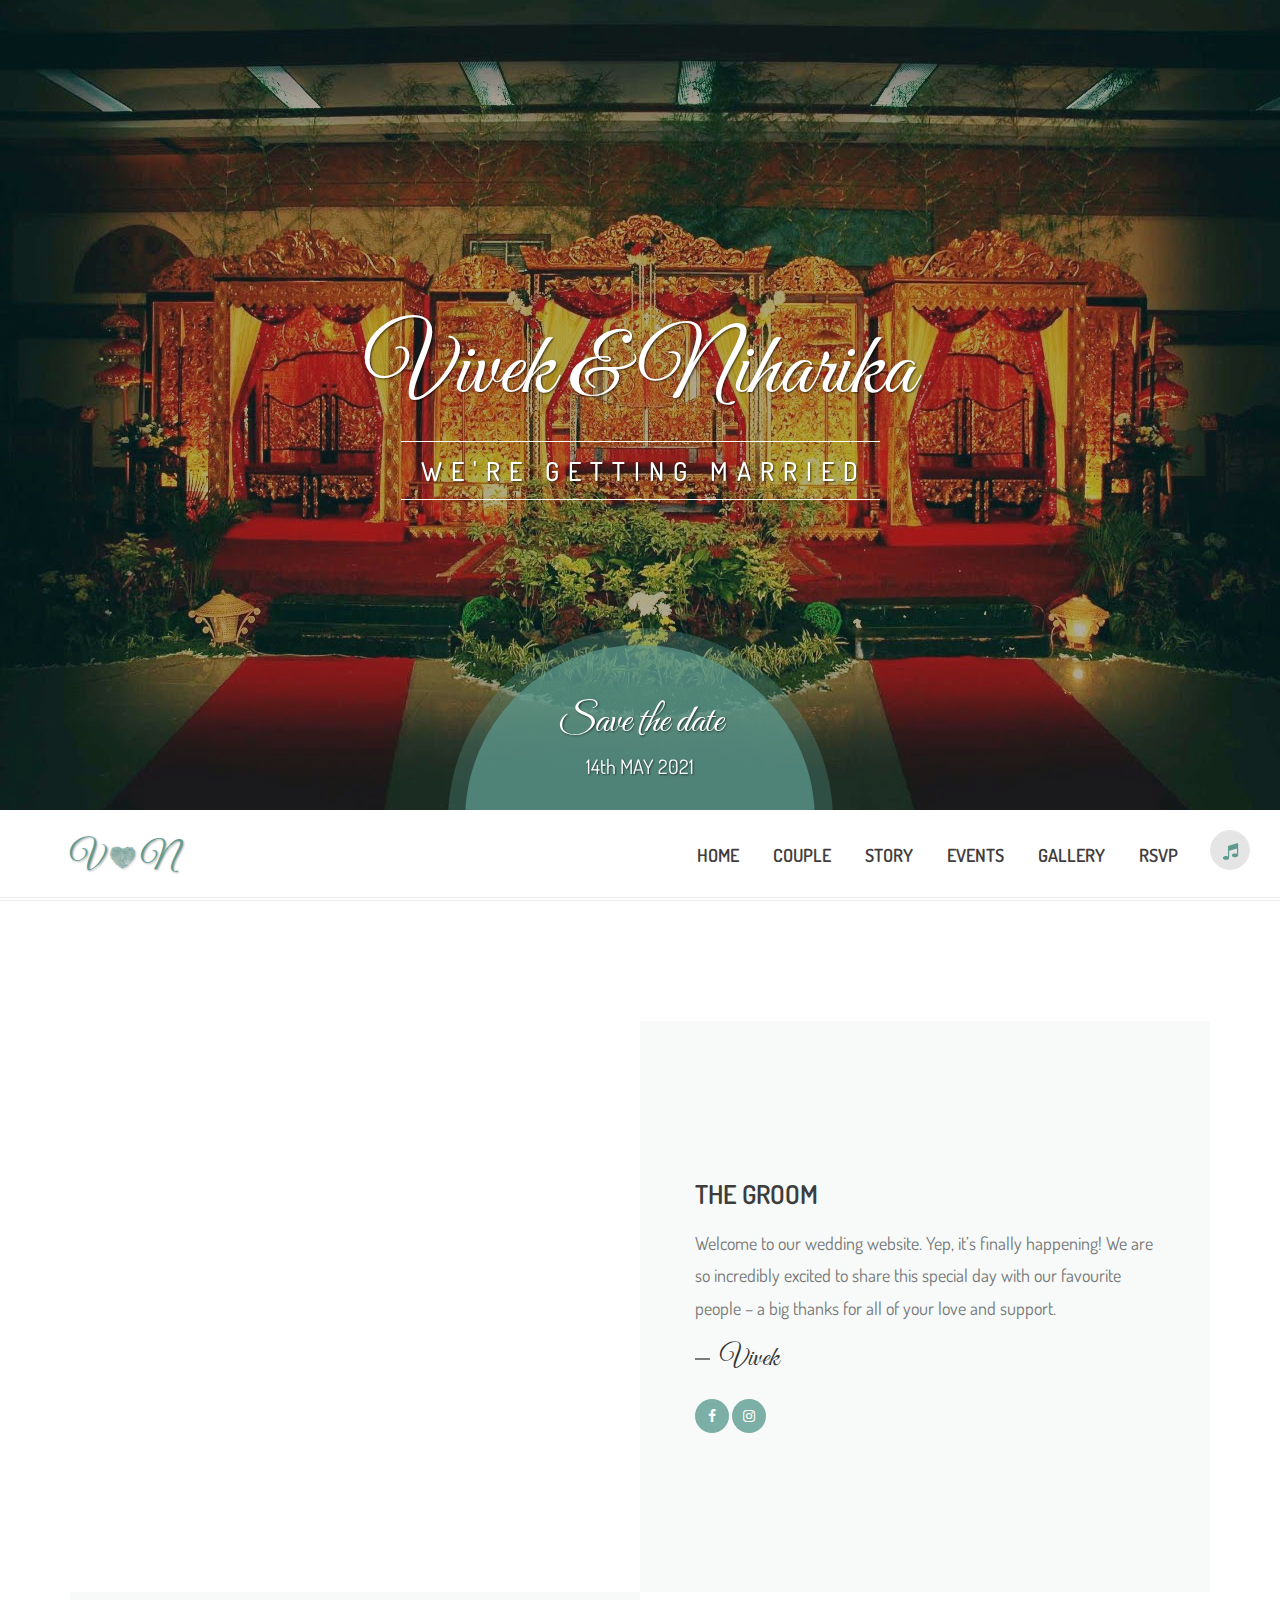
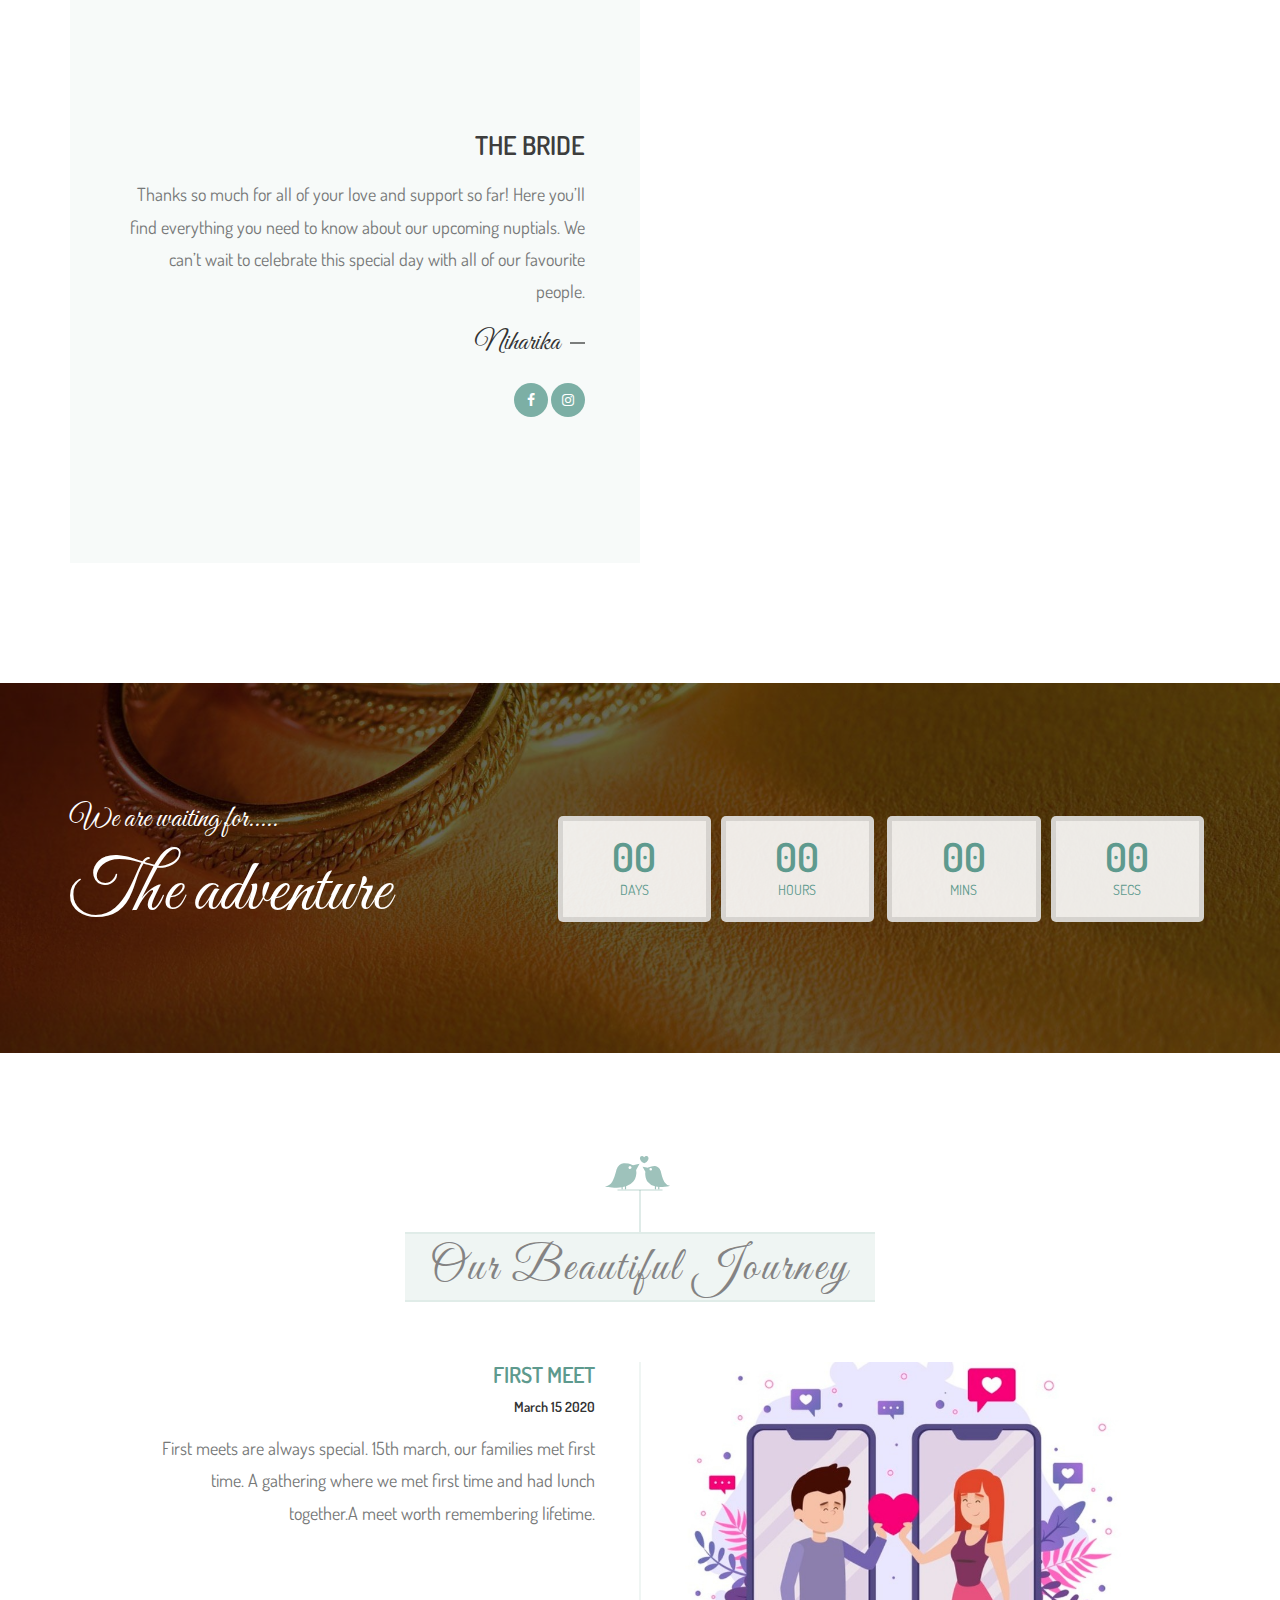
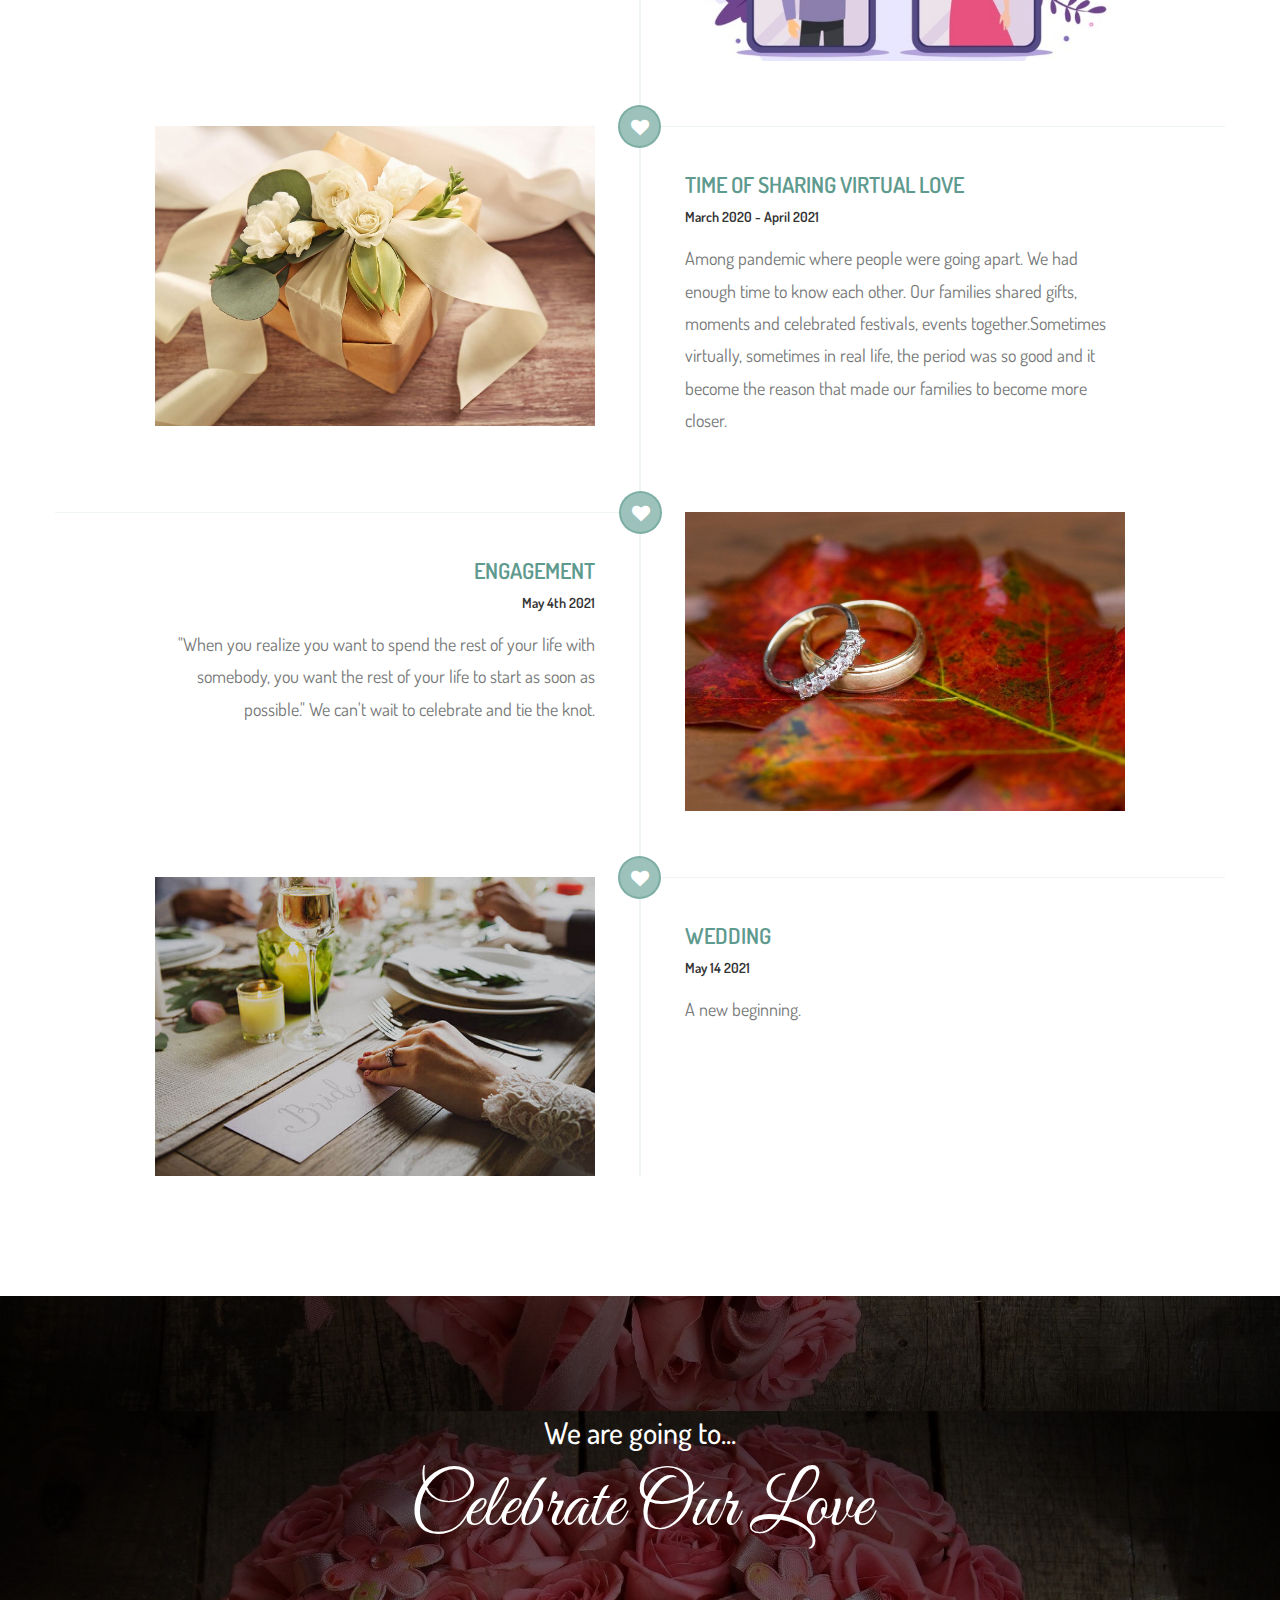
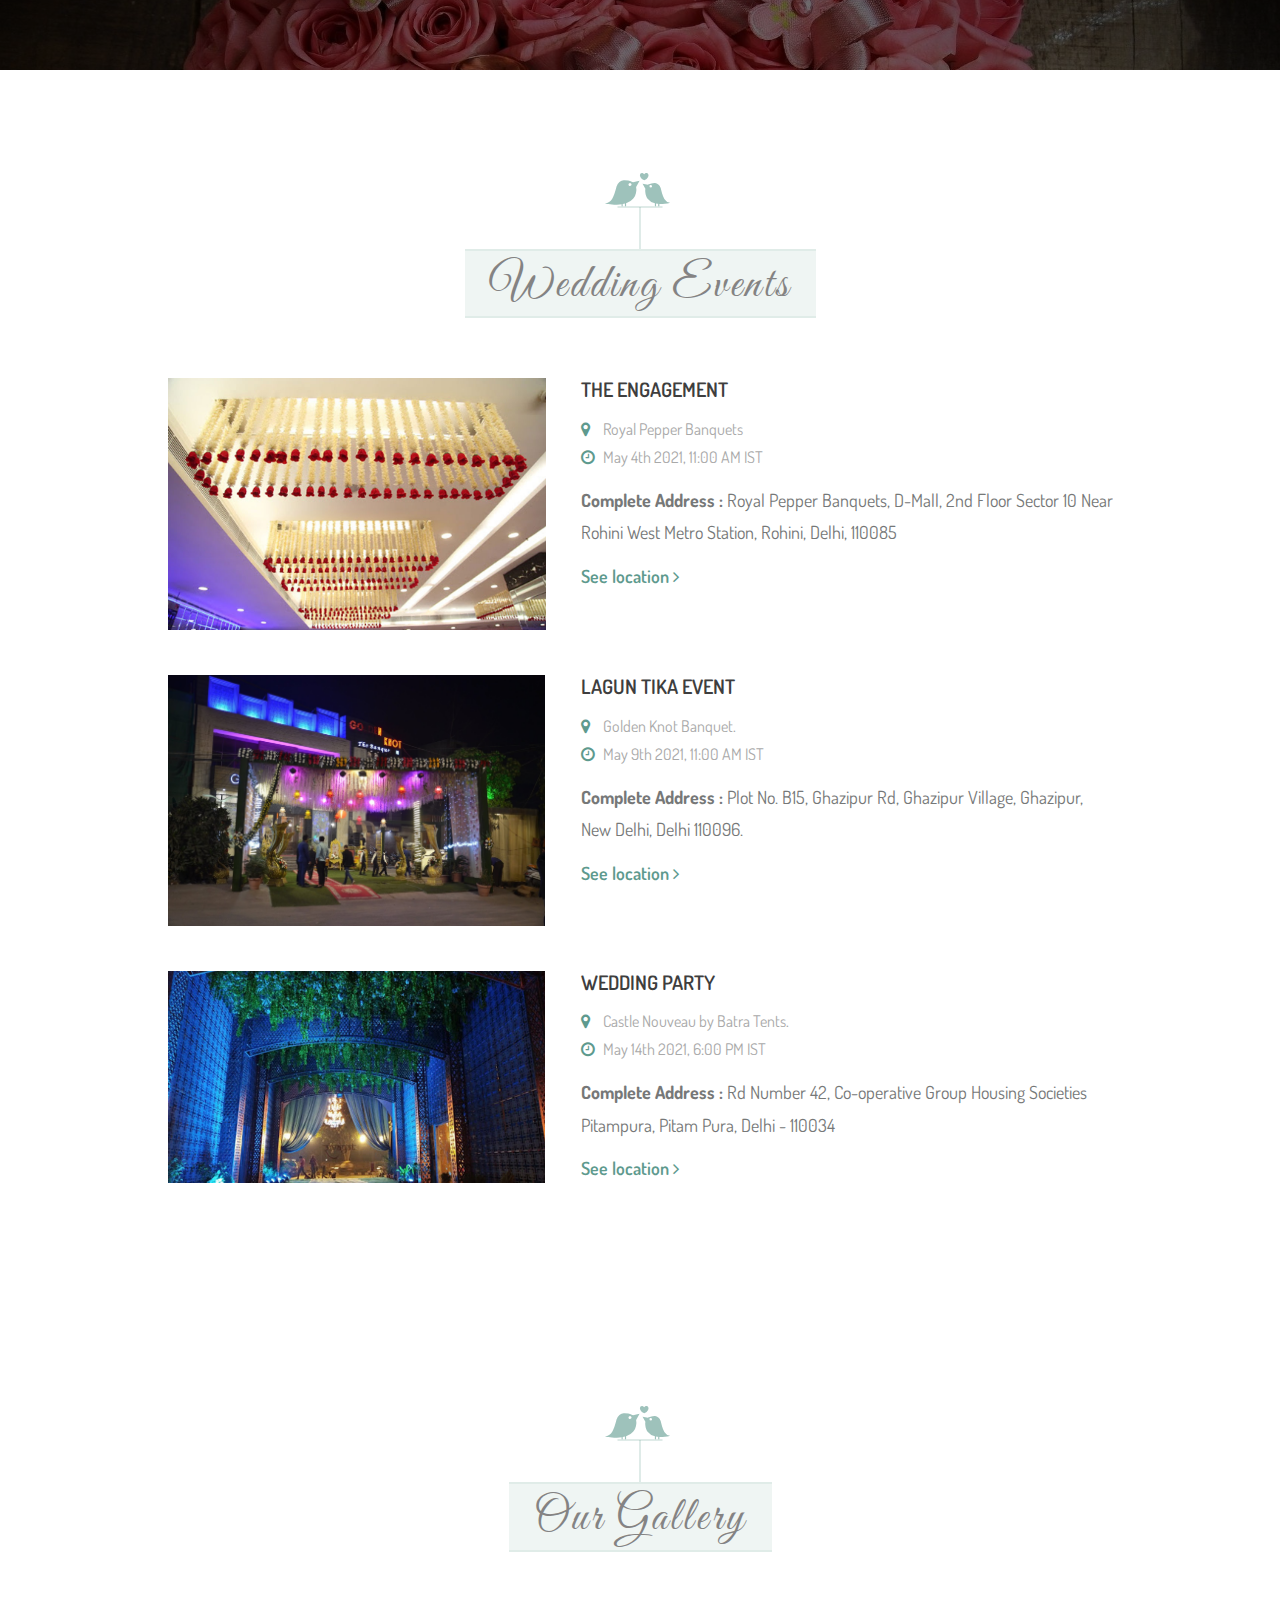
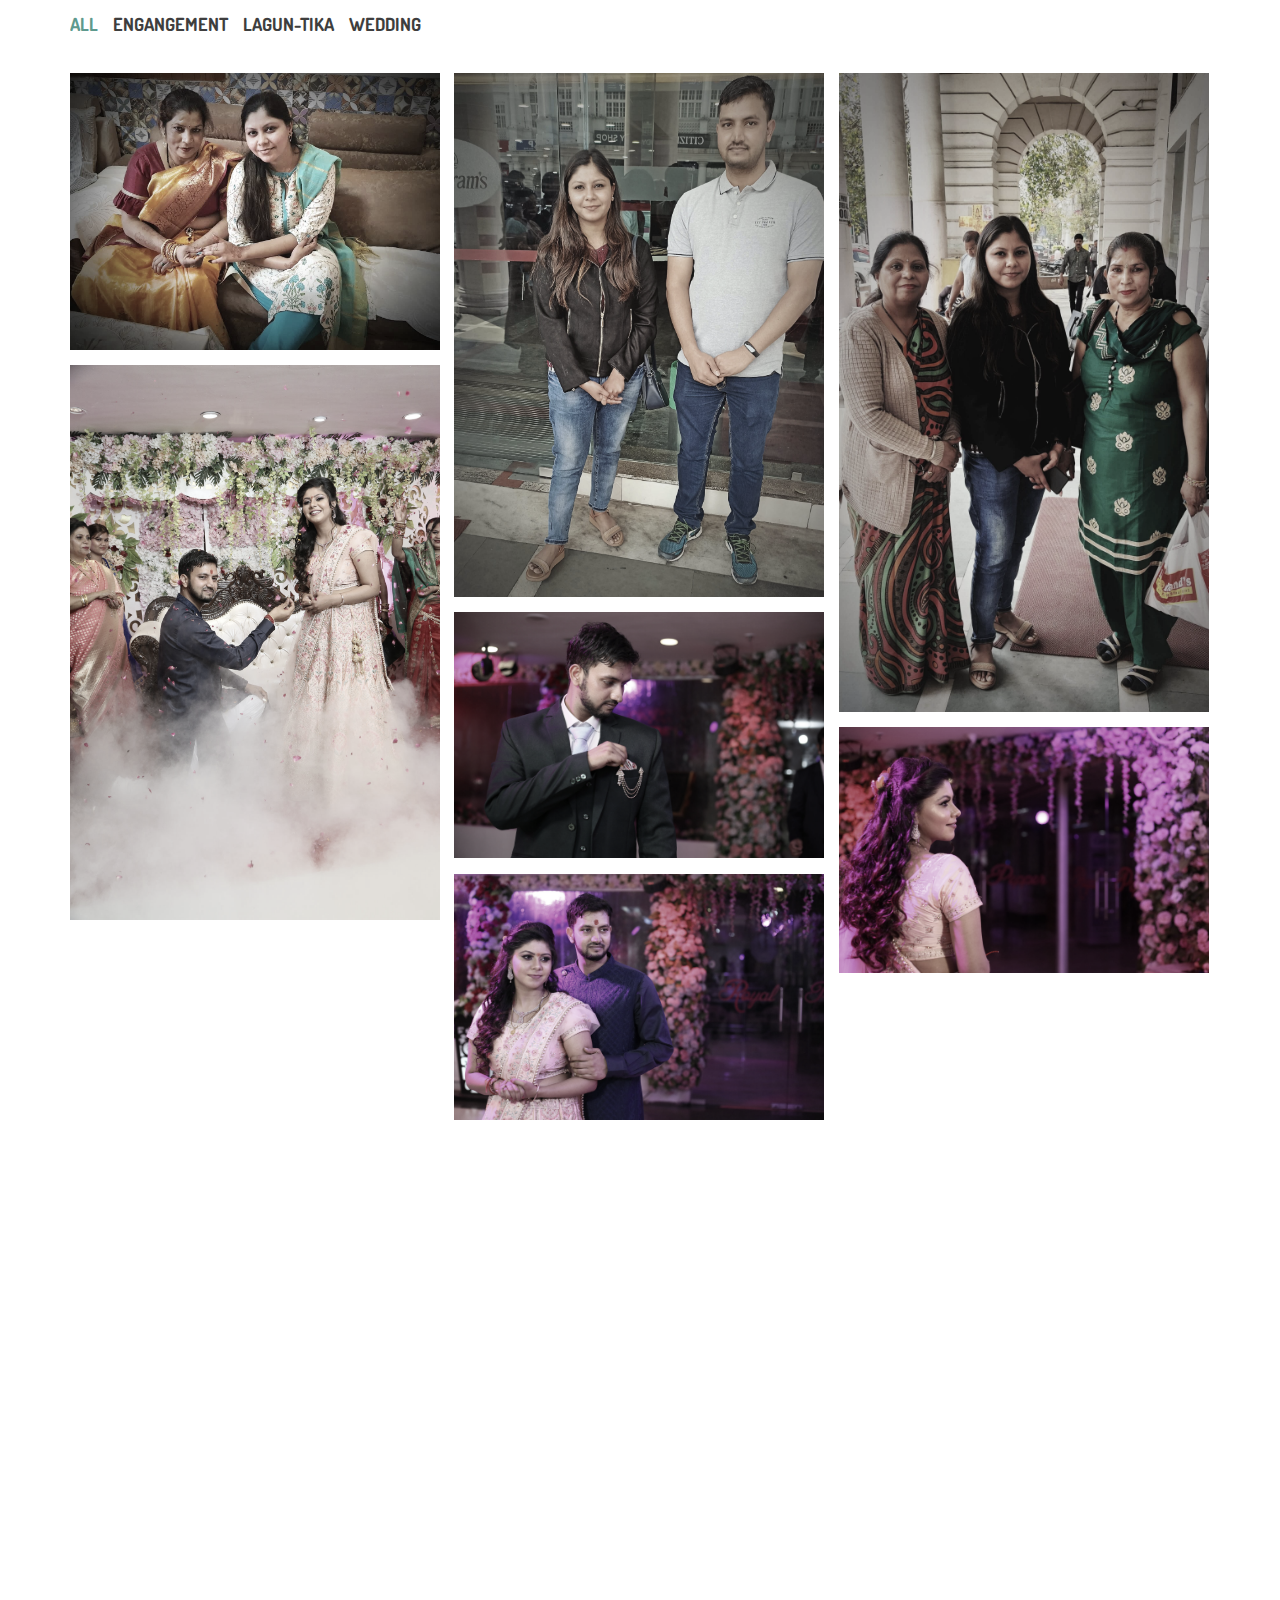
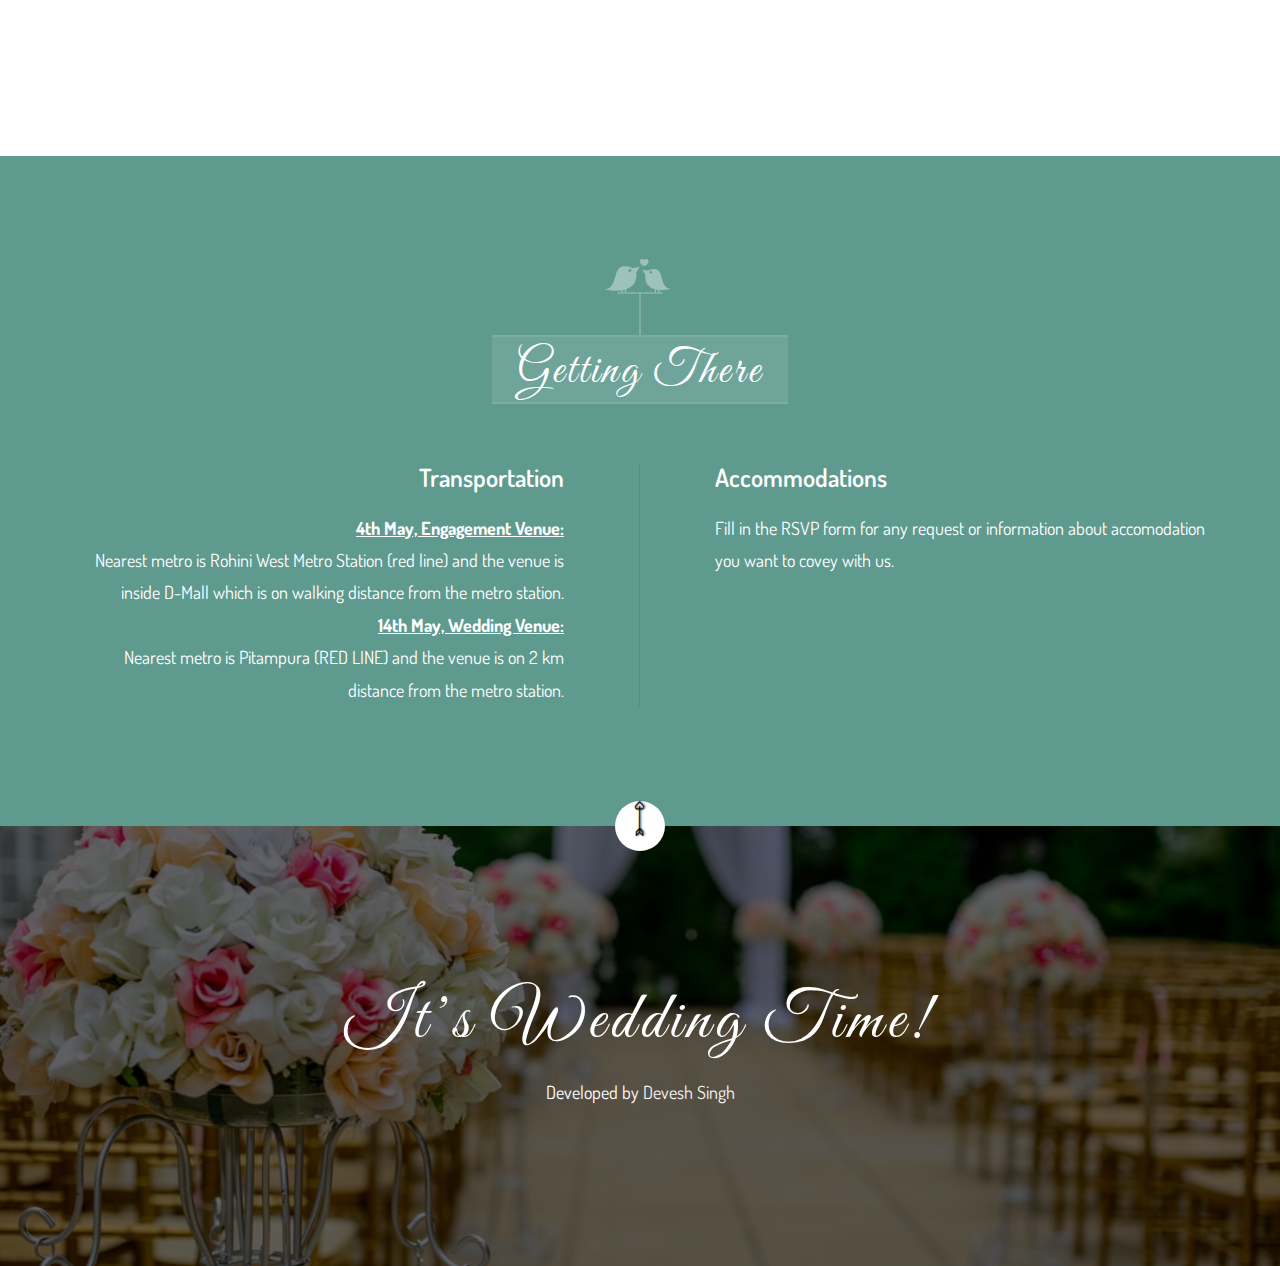
<file: index.html>
<!DOCTYPE html>
<html lang="en">
  <head>
    <!-- Meta Tags -->
    <meta charset="utf-8" />
    <meta http-equiv="X-UA-Compatible" content="IE=edge" />
    <meta name="viewport" content="width=device-width, initial-scale=1" />

    <!-- Page Title -->
    <title>Vivek and Niharika - 14th May</title>

    <!-- Favicon and Touch Icons -->
    <link
      href="images/favicon/favicon.png"
      rel="shortcut icon"
      type="image/png"
    />
    <link href="images/favicon/apple-touch-icon.png" rel="apple-touch-icon" />
    <link
      href="images/favicon/apple-touch-icon-72x72.png"
      rel="apple-touch-icon"
      sizes="72x72"
    />
    <link
      href="images/favicon/apple-touch-icon-114x114.png"
      rel="apple-touch-icon"
      sizes="114x114"
    />
    <link
      href="images/favicon/apple-touch-icon-144x144.png"
      rel="apple-touch-icon"
      sizes="144x144"
    />

    <!-- Icon fonts -->
    <link href="css/font-awesome.min.css" rel="stylesheet" />
    <link href="css/flaticon.min.css" rel="stylesheet" />

    <!-- Bootstrap core CSS -->
    <link href="css/bootstrap.min.css" rel="stylesheet" />

    <!-- Plugins for this template -->
    <link href="css/animate.min.css" rel="stylesheet" />
    <link href="css/owl.carousel.min.css" rel="stylesheet" />
    <link href="css/owl.theme.min.css" rel="stylesheet" />
    <link href="css/slick.min.css" rel="stylesheet" />
    <link href="css/slick-theme.min.css" rel="stylesheet" />
    <link href="css/owl.transitions.min.css" rel="stylesheet" />
    <link href="css/jquery.fancybox.min.css" rel="stylesheet" />
    <link href="css/magnific-popup.min.css" rel="stylesheet" />

    <!-- Custom styles for this template -->
    <link href="css/style.min.css" rel="stylesheet" />
  </head>

  <body id="home">
    <!-- strat music-box -->
    <div class="music-box">
      <button class="music-box-toggle-btn">
        <i class="fa fa-music"></i>
      </button>

      <div class="music-holder">
        <iframe
          allow="autoplay"
          src="https://w.soundcloud.com/player/?url=https%3A//api.soundcloud.com/tracks/258097961&amp;auto_play=true&amp;hide_related=true&amp;show_comments=false&amp;show_user=false&amp;show_reposts=false&amp;visual=false"
        ></iframe>
      </div>
    </div>
    <!-- end music box -->

    <!-- start page-wrapper -->
    <div class="page-wrapper">
      <!-- start preloader -->
      <div class="preloader">
        <div class="inner">
          <span class="icon"><i class="fi flaticon-two"></i></span>
        </div>
      </div>
      <!-- end preloader -->
      <!-- start of hero -->
      <section class="hero">
        <div class="static-hero"></div>

        <div id="spirit-header" class="spirit-header">
          <canvas id="spirit-canvas"></canvas>
        </div>

        <div class="wedding-announcement">
          <div class="couple-name-merried-text">
            <h2 class="wow slideInUp" data-wow-duration="1s">
              Vivek &amp; Niharika
            </h2>
            <div class="married-text wow fadeIn" data-wow-delay="1s">
              <h4 class="">
                <span class="wow fadeInUp" data-wow-delay="1.05s">W</span>
                <span class="wow fadeInUp" data-wow-delay="1.10s">e</span>
                <span class="wow fadeInUp" data-wow-delay="1.15s">'</span>
                <span class="wow fadeInUp" data-wow-delay="1.20s">r</span>
                <span class="wow fadeInUp" data-wow-delay="1.25s">e</span>
                <span>&nbsp;</span>
                <span class="wow fadeInUp" data-wow-delay="1.30s">g</span>
                <span class="wow fadeInUp" data-wow-delay="1.35s">e</span>
                <span class="wow fadeInUp" data-wow-delay="1.40s">t</span>
                <span class="wow fadeInUp" data-wow-delay="1.45s">t</span>
                <span class="wow fadeInUp" data-wow-delay="1.50s">i</span>
                <span class="wow fadeInUp" data-wow-delay="1.55s">n</span>
                <span class="wow fadeInUp" data-wow-delay="1.60s">g</span>
                <span>&nbsp;</span>
                <span class="wow fadeInUp" data-wow-delay="1.65s">m</span>
                <span class="wow fadeInUp" data-wow-delay="1.70s">a</span>
                <span class="wow fadeInUp" data-wow-delay="1.75s">r</span>
                <span class="wow fadeInUp" data-wow-delay="1.80s">r</span>
                <span class="wow fadeInUp" data-wow-delay="1.85s">i</span>
                <span class="wow fadeInUp" data-wow-delay="1.90s">e</span>
                <span class="wow fadeInUp" data-wow-delay="1.95s">d</span>
              </h4>
            </div>
            <!-- <i class="fa fa-heart"></i> -->
          </div>

          <div class="save-the-date">
            <h4>Save the date</h4>
            <span class="date">14th MAY 2021</span>
          </div>
        </div>
      </section>
      <!-- end of hero slider -->

      <!-- Start header -->
      <header id="header" class="site-header header-style-1">
        <nav class="navigation navbar navbar-default">
          <div class="container">
            <div class="navbar-header">
              <button type="button" class="open-btn">
                <span class="sr-only">Toggle navigation</span>
                <span class="icon-bar"></span>
                <span class="icon-bar"></span>
                <span class="icon-bar"></span>
              </button>
              <div class="couple-logo">
                <h1>
                  <a href="#home">V <i class="fi flaticon-shape-1"></i> N</a>
                </h1>
              </div>
            </div>
            <div
              id="navbar"
              class="navbar-collapse collapse navbar-right navigation-holder"
            >
              <button class="close-navbar"><i class="fa fa-close"></i></button>
              <ul class="nav navbar-nav">
                <li><a href="#home">Home</a></li>
                <li><a href="#couple">Couple</a></li>
                <li><a href="#story">Story</a></li>
                <li><a href="#events">Events</a></li>
                <!-- <li><a href="#people">People</a></li> -->
                <li><a href="#gallery">Gallery</a></li>
                <li><a href="#rsvp">RSVP</a></li>
                <!-- <li class="menu-item-has-children">
                  <a href="javascript:void(0);">Blog</a>
                  <ul class="sub-menu">
                    <li><a href="blog.html">Blog</a></li>
                    <li><a href="blog-details.html">Blog Details</a></li>
                    <li class="menu-item-has-children">
                      <a href="#Level3">Thidr level</a>
                      <ul class="sub-menu">
                        <li><a href="#">Level3</a></li>
                        <li><a href="#">Level3</a></li>
                        <li><a href="#">Level3</a></li>
                      </ul>
                    </li>
                  </ul>
                </li> -->
              </ul>
            </div>
            <!-- end of nav-collapse -->
          </div>
          <!-- end of container -->
        </nav>
      </header>
      <!-- end of header -->

      <!-- start wedding-couple-section -->
      <section class="wedding-couple-section section-padding" id="couple">
        <div class="container">
          <div class="row">
            <div class="col col-xs-12">
              <div class="gb groom">
                <div class="img-holder wow fadeInLeftSlow">
                  <img src="images/couple/img-1.jpg" alt />
                </div>
                <div class="details">
                  <div class="details-inner">
                    <h3>The groom</h3>
                    <p>
                      Welcome to our wedding website. Yep, it’s finally
                      happening! We are so incredibly excited to share this
                      special day with our favourite people – a big thanks for
                      all of your love and support.
                    </p>
                    <span class="signature">Vivek</span>
                    <ul class="social-links">
                      <li>
                        <a href="https://www.facebook.com/viv1ks"
                          ><i class="fa fa-facebook"></i
                        ></a>
                      </li>
                      <li>
                        <a href="https://www.instagram.com/viv1ks/"
                          ><i class="fa fa-instagram"></i
                        ></a>
                      </li>
                      <!-- <li>
                        <a href="#"><i class="fa fa-pinterest"></i></a>
                      </li>
                      <li>
                        <a href="#"><i class="fa fa-google-plus"></i></a>
                      </li> -->
                    </ul>
                  </div>
                </div>
              </div>
              <div class="gb bride">
                <div class="details">
                  <div class="details-inner">
                    <h3>The Bride</h3>
                    <p>
                      Thanks so much for all of your love and support so far!
                      Here you’ll find everything you need to know about our
                      upcoming nuptials. We can’t wait to celebrate this special
                      day with all of our favourite people.
                    </p>
                    <span class="signature">Niharika</span>
                    <ul class="social-links">
                      <li>
                        <a href="https://www.facebook.com/niharika.kelkar"
                          ><i class="fa fa-facebook"></i
                        ></a>
                      </li>
                      <li>
                        <a href="https://www.instagram.com/niharikakelkar/"
                          ><i class="fa fa-instagram"></i
                        ></a>
                      </li>
                    </ul>
                  </div>
                </div>
                <div class="img-holder wow fadeInRightSlow">
                  <img src="images/couple/img-2.jpg" alt />
                </div>
              </div>
            </div>
          </div>
          <!-- end row -->
        </div>
        <!-- end container -->
      </section>
      <!-- end wedding-couple-section -->

      <!-- start count-down-section -->
      <section
        class="count-down-section section-padding parallax"
        data-bg-image="images/countdown-bg.jpg"
        data-speed="7"
      >
        <div class="container">
          <div class="row">
            <div class="col col-md-4">
              <h2><span>We are waiting for.....</span> The adventure</h2>
            </div>
            <div class="col col-md-7 col-md-offset-1">
              <div class="count-down-clock">
                <div id="clock"></div>
              </div>
            </div>
          </div>
          <!-- end row -->
        </div>
        <!-- end container -->
      </section>
      <!-- end count-down-section -->

      <!-- start story-section -->
      <section class="story-section section-padding" id="story">
        <div class="container">
          <div class="row">
            <div class="col col-xs-12">
              <div class="section-title">
                <div class="vertical-line">
                  <span><i class="fi flaticon-two"></i></span>
                </div>
                <h2>Our beautiful journey</h2>
              </div>
            </div>
          </div>
          <!-- end section-title -->

          <div class="row">
            <div class="col col-xs-12">
              <div class="story-timeline">
                <div class="row">
                  <div class="col col-md-6">
                    <div class="story-text right-align-text">
                      <h3>First meet</h3>
                      <span class="date">March 15 2020</span>
                      <p>
                        First meets are always special. 15th march, our families
                        met first time. A gathering where we met first time and
                        had lunch together.A meet worth remembering lifetime.
                      </p>
                    </div>
                  </div>
                  <div class="col col-md-6">
                    <div class="img-holder">
                      <img
                        src="images/story/img-1.jpg"
                        alt
                        class="img img-responsive"
                      />
                    </div>
                  </div>
                </div>
                <div class="row">
                  <div class="col col-md-6">
                    <div class="img-holder">
                      <img
                        src="images/story/img-2.jpg"
                        alt
                        class="img img-responsive"
                      />
                    </div>
                  </div>
                  <div class="col col-md-6 text-holder">
                    <span class="heart">
                      <i class="fa fa-heart"></i>
                    </span>
                    <div class="story-text">
                      <h3>Time of sharing virtual love</h3>
                      <span class="date">March 2020 - April 2021</span>
                      <p>
                        Among pandemic where people were going apart. We had
                        enough time to know each other. Our families shared
                        gifts, moments and celebrated festivals, events
                        together.Sometimes virtually, sometimes in real life,
                        the period was so good and it become the reason that
                        made our families to become more closer.
                      </p>
                    </div>
                  </div>
                </div>
                <div class="row">
                  <div class="col col-md-6 text-holder right-heart">
                    <span class="heart">
                      <i class="fa fa-heart"></i>
                    </span>
                    <div class="story-text right-align-text">
                      <h3>Engagement</h3>
                      <span class="date">May 4th 2021</span>
                      <p>
                        "When you realize you want to spend the rest of your
                        life with somebody, you want the rest of your life to
                        start as soon as possible." We can't wait to celebrate
                        and tie the knot.
                      </p>
                    </div>
                  </div>
                  <div class="col col-md-6">
                    <div class="img-holder right-align-text story-slider">
                      <img
                        src="images/story/img-7.jpg"
                        alt
                        class="img img-responsive"
                      />
                      <img
                        src="images/story/img-5.jpg"
                        alt
                        class="img img-responsive"
                      />
                    </div>
                  </div>
                </div>
                <div class="row">
                  <div class="col col-md-6">
                    <div class="img-holder video-holder">
                      <img
                        src="images/story/img-8.jpg"
                        alt
                        class="img img-responsive"
                      />
                    </div>
                  </div>
                  <div class="col col-md-6 text-holder">
                    <span class="heart">
                      <i class="fa fa-heart"></i>
                    </span>
                    <div class="story-text">
                      <h3>Wedding</h3>
                      <span class="date">May 14 2021</span>
                      <p>A new beginning.</p>
                    </div>
                  </div>
                </div>
              </div>
            </div>
          </div>
          <!-- end row -->
        </div>
        <!-- end container -->
      </section>
      <!-- end story-section -->

      <!-- start cta -->
      <section
        class="cta section-padding parallax"
        data-bg-image="images/cta-bg.jpg"
        data-speed="7"
      >
        <div class="container">
          <div class="row">
            <div class="col col-xs-12">
              <h2><span>We are going to...</span> Celebrate Our Love</h2>
            </div>
          </div>
          <!-- end row -->
        </div>
        <!-- end container -->
      </section>
      <!-- end cta -->

      <!-- start events-section -->
      <section class="events-section section-padding" id="events">
        <div class="container">
          <div class="row">
            <div class="col col-xs-12">
              <div class="section-title">
                <div class="vertical-line">
                  <span><i class="fi flaticon-two"></i></span>
                </div>
                <h2>Wedding events</h2>
              </div>
            </div>
          </div>
          <!-- end section-title -->

          <div class="row">
            <div class="col col-lg-10 col-lg-offset-1">
              <div class="event">
                <div class="img-holder">
                  <img
                    src="images/events/engagement.jpg"
                    alt
                    class="img img-responsive"
                  />
                </div>
                <div class="details">
                  <h3>The Engagement</h3>
                  <ul>
                    <li>
                      <i class="fa fa-map-marker"></i> Royal Pepper Banquets
                    </li>
                    <li><i class="fa fa-clock-o"></i> May 4th 2021, 11:00 AM IST</li>
                  </ul>
                  <p>
                    <strong>Complete Address : </strong> Royal Pepper Banquets,
                    D-Mall, 2nd Floor Sector 10 Near Rohini West Metro Station,
                    Rohini, Delhi, 110085
                  </p>
                  <a
                    class="see-location-btn popup-gmaps"
                    href="https://www.google.com/maps/embed?pb=!1m18!1m12!1m3!1d55985.71824374296!2d77.078886420439!3d28.71633646824992!2m3!1f0!2f0!3f0!3m2!1i1024!2i768!4f13.1!3m3!1m2!1s0x390d015a94f6c297%3A0x91c8e8a047b4d6eb!2sRoyal%20Pepper%20Banquets%20-%20Sector%2010%2C%20Rohini!5e0!3m2!1sen!2sin!4v1616244418780!5m2!1sen!2sin"
                    style="border: 0"
                    allowfullscreen=""
                    loading="lazy"
                  >
                    See location <i class="fa fa-angle-right"></i>
                  </a>
                </div>
              </div>
 
              <div class="event">
                <div class="img-holder">
                  <img
                    src="images/events/reception.jpg"
                    alt
                    class="img img-responsive"
                  />
                </div>
                <div class="details">
                  <h3>Lagun Tika Event</h3>
                  <ul>
                    <li><i class="fa fa-map-marker"></i> Golden Knot Banquet.</li>
                    <li><i class="fa fa-clock-o"></i> May 9th 2021, 11:00 AM IST </li>
                  </ul>
                  <p><strong>Complete Address : </strong>Plot No. B15, Ghazipur Rd, Ghazipur Village, Ghazipur, New Delhi, Delhi 110096.</p>
                  <a
                    class="see-location-btn popup-gmaps"
                    href="https://www.google.com/maps/embed?pb=!1m14!1m8!1m3!1d14007.761695399557!2d77.3166667!3d28.6315476!3m2!1i1024!2i768!4f13.1!3m3!1m2!1s0x0%3A0x8729ca63bc42ebea!2sGolden%20Knot%20Banquet!5e0!3m2!1sen!2sin!4v1618385486128!5m2!1sen!2sin">
                    See location <i class="fa fa-angle-right"></i>
                  </a>
                </div>
              </div>
             
              <div class="event">
                <div class="img-holder">
                  <img
                    src="images/events/marriage.jpg"
                    alt
                    class="img img-responsive"
                  />
                </div>
                <div class="details">
                  <h3>Wedding party</h3>
                  <ul>
                    <li>
                      <i class="fa fa-map-marker"></i> Castle Nouveau by Batra
                      Tents.
                    </li>
                    <li><i class="fa fa-clock-o"></i> May 14th 2021, 6:00 PM IST</li>
                  </ul>
                  <p>
                    <strong>Complete Address : </strong>Rd Number 42,
                    Co-operative Group Housing Societies Pitampura, Pitam Pura,
                    Delhi - 110034
                  </p>
                  <a
                    class="see-location-btn popup-gmaps"
                    href="https://www.google.com/maps/embed?pb=!1m14!1m8!1m3!1d14000.02726588202!2d77.1204823!3d28.6894427!3m2!1i1024!2i768!4f13.1!3m3!1m2!1s0x0%3A0xc21781bf4e01a8a4!2sCastle%20Nouveau%20by%20Batra%20Tents!5e0!3m2!1sen!2sin!4v1616246410881!5m2!1sen!2sin"
                    width="600"
                    height="450"
                    style="border: 0"
                    allowfullscreen=""
                    loading="lazy"
                  >
                    See location <i class="fa fa-angle-right"></i>
                  </a>
                </div>
              </div>
             
            </div>
          </div>
          <!-- end row -->
        </div>
        <!-- end container -->
      </section>
      <!-- end events-section -->

      <!-- start gallery-section -->
      <section class="gallery-section section-padding" id="gallery">
        <div class="container">
          <div class="row">
            <div class="col col-xs-12">
              <div class="section-title">
                <div class="vertical-line">
                  <span><i class="fi flaticon-two"></i></span>
                </div>
                <h2>Our gallery</h2>
              </div>
            </div>
          </div>
          <!-- end section-title -->

          <div class="row">
            <div class="col col-xs-12 sortable-gallery">
              <div class="gallery-filters">
                <ul>
                  <li><a data-filter="*" href="#" class="current">All</a></li>
                  <li><a data-filter=".ceremony" href="#">Engangement</a></li>
                  <li><a data-filter=".lagun" href="#">Lagun-Tika</a></li>
                  <li><a data-filter=".wedding" href="#">Wedding</a></li>
                </ul>
              </div>

              <div class="gallery-container gallery-fancybox masonry-gallery">
                <div class="grid ">
                  <a
                    href="images/gallery/img-1.jpg"
                    class="fancybox"
                    data-fancybox-group="gall-1"
                  >
                    <img
                      src="images/gallery/img-1.jpg"
                      alt
                      class="img img-responsive"
                    />
                  </a>
                </div>
                <div class="grid ">
                  <a
                    href="images/gallery/img-2.jpg"
                    class="fancybox"
                    data-fancybox-group="gall-1"
                  >
                    <img
                      src="images/gallery/img-2.jpg"
                      alt
                      class="img img-responsive"
                    />
                  </a>
                </div>
                <div class="grid ">
                  <a
                    href="images/gallery/img-3.jpg"
                    class="fancybox"
                    data-fancybox-group="gall-1"
                  >
                    <img
                      src="images/gallery/img-3.jpg"
                      alt
                      class="img img-responsive"
                    />
                  </a>
                </div>
 <div class="grid ceremony">
                  <a
                    href="images/gallery/img-4.jpg"
                    class="fancybox"
                    data-fancybox-group="gall-1"
                  >
                    <img
                      src="images/gallery/img-4.jpg"
                      alt
                      class="img img-responsive"
                    />
                  </a>
                </div>
                <div class="grid ceremony">
                  <a
                    href="images/gallery/img-5.jpg"
                    class="fancybox"
                    data-fancybox-group="gall-1"
                  >
                    <img
                      src="images/gallery/img-5.jpg"
                      alt
                      class="img img-responsive"
                    />
                  </a>
                </div>
                <div class="grid ceremony">
                  <a
                    href="images/gallery/img-6.jpg"
                    class="fancybox"
                    data-fancybox-group="gall-1"
                  >
                    <img
                      src="images/gallery/img-6.jpg"
                      alt
                      class="img img-responsive"
                    />
                  </a>
                </div> 
                <div class="grid ceremony">
                  <a
                    href="images/gallery/img-7.jpg"
                    class="fancybox"
                    data-fancybox-group="gall-1"
                  >
                    <img
                      src="images/gallery/img-7.jpg"
                      alt
                      class="img img-responsive"
                    />
                  </a>
                </div>
                <div class="grid ceremony">
                <!--  <a href="images/gallery/img-8.jpg" class="fancybox" data-fancybox-group="gall-1">
                                    <img src="images/gallery/img-8.jpg" alt class="img img-responsive">
                                </a> -->
                <!-- <a
                    href="https://www.youtube.com/embed/XSGBVzeBUbk?autoplay=1"
                    data-type="iframe"
                    class="video-play-btn"
                  >
                    <img
                      src="images/gallery/img-8.jpg"
                      alt
                      class="img img-responsive"
                    />
                    <i class="fa fa-play"></i>
                  </a>
                </div> -->
                <!-- <div class="grid ceremony">
                  <a
                    href="images/gallery/img-9.jpg"
                    class="fancybox"
                    data-fancybox-group="gall-1"
                  >
                    <img
                      src="images/gallery/img-9.jpg"
                      alt
                      class="img img-responsive"
                    />
                  </a>
                </div> -->
              </div>
            </div>
          </div>
          <!-- end row -->
        </div>
        <!-- end container -->
      </section>
      <!-- end gallery-section -->

      <!-- start rsvp-section -->
      <!-- <section
        class="rsvp-section section-padding parallax"
        data-bg-image="images/rsvp-bg.jpg"
        data-speed="7"
        id="rsvp"
      >
        <div class="container">
          <div class="row">
            <div class="col col-xs-12">
              <div class="section-title-white">
                <div class="vertical-line">
                  <span><i class="fi flaticon-two"></i></span>
                </div>
                <h2>Join our party</h2>
              </div>
            </div>
          </div> -->
      <!-- end section-title -->

      <!-- <div class="row content">
            <div class="col col-lg-8 col-lg-offset-2 col-md-10 col-md-offset-1">
              <p>Please reserve before December 16th, 2017.</p>
              <form
                id="rsvp-form"
                class="form validate-rsvp-form row"
                method="post"
              >
                <div class="col col-sm-6">
                  <input
                    type="text"
                    name="name"
                    class="form-control"
                    placeholder="Your Name*"
                  />
                </div>
                <div class="col col-sm-6">
                  <input
                    type="email"
                    name="email"
                    class="form-control"
                    placeholder="Your Email*"
                  />
                </div>
                <div class="col col-sm-6">
                  <select class="form-control" name="guest">
                    <option disabled selected>Number Of Guest*</option>
                    <option>1</option>
                    <option>2</option>
                    <option>3</option>
                    <option>4</option>
                  </select>
                </div>
                <div class="col col-sm-6">
                  <select class="form-control" name="events">
                    <option disabled selected>I Am Attending*</option>
                    <option>Al events</option>
                    <option>Wedding ceremony</option>
                    <option>Reception party</option>
                  </select>
                </div>
                <div class="col col-sm-12">
                  <textarea
                    class="form-control"
                    name="notes"
                    placeholder="Your Message*"
                  ></textarea>
                </div>
                <div class="col col-sm-12 submit-btn">
                  <button type="submit" class="submit">Send Invitation</button>
                  <span id="loader"
                    ><i class="fa fa-refresh fa-spin fa-3x fa-fw"></i
                  ></span>
                </div>
                <div class="col col-md-12 success-error-message">
                  <div id="success">Thank you</div>
                  <div id="error">
                    Error occurred while sending email. Please try again later.
                  </div>
                </div>
              </form>
            </div>
          </div> -->
      <!-- end row -->
      <!-- </div> -->
      <!-- end container -->
      <!-- </section>  -->
      <!-- end rsvp-section -->
      <section data-speed="7" id="rsvp">
        <div
          class="typeform-widget"
          data-url="https://form.typeform.com/to/IXfYe2i0?typeform-medium=embed-snippet"
          style="width: 100%; height: 500px"
        ></div>
      </section>

      <!-- start getting-there-section -->
      <section class="getting-there-section section-padding">
        <div class="container">
          <div class="row">
            <div class="col col-xs-12">
              <div class="section-title-white">
                <div class="vertical-line">
                  <span><i class="fi flaticon-two"></i></span>
                </div>
                <h2>Getting there</h2>
              </div>
            </div>
          </div>

          <!-- end section-title -->

          <div class="row content">
            <div class="col col-md-6">
              <h3>Transportation</h3>
              <p >
                  <strong style="text-decoration: underline;">4th May, Engagement Venue:</strong><br>  Nearest metro is Rohini West Metro Station (red line) and the venue is inside D-Mall which is on walking distance from the metro station.
                  <br>
                <strong style="text-decoration: underline;"> 14th May, Wedding Venue:</strong> <br> Nearest metro is Pitampura (RED LINE) and the venue is on 2 km distance from the metro station.
                  <br>
                <!-- <strong style="text-decoration: underline;">16th May, Reception Venue:</strong> <br> Nearest metro is Anand vihar (Blue line) or IP extension (Pink LINE) and the venue is on main ghazipur road. -->
                  
              </p>
            </div>
            <div class="col col-md-6">
              <h3>Accommodations</h3>
              <p>
                Fill in the RSVP form for any request or information about accomodation you want to covey with us.
              </p>
            </div>
          </div>
          <!-- end row -->
        </div>
        <!-- end container -->
      </section>
      <!-- end getting-there-section -->

      <!-- start gift-registration-section -->
      <!-- <section class="gift-registration-section section-padding">
        <div class="container">
          <div class="row">
            <div class="col col-xs-12">
              <div class="section-title">
                <div class="vertical-line">
                  <span><i class="fi flaticon-two"></i></span>
                </div>
                <h2>Gift registration</h2>
              </div>
            </div>
          </div> -->
      <!-- end section-title -->

      <!-- <div class="row content">
            <div class="col col-lg-10 col-lg-offset-1">
              <p>
                Lorem ipsum dolor sit amet, consectetur adipisicing elit. Iure,
                cupiditate, repudiandae. A ab sit laboriosam quis distinctio
                dignissimos, nemo cum sed hic, deleniti maiores rem iste labore
                commodi perferendis cumque.repudiandae. A ab sit laboriosam quis
                distinctio dignissimos, nemo cum sed hic.
              </p>

              <div class="gif-registration-slider">
                <div class="register">
                  <img
                    src="images/gift/img-1.jpg"
                    alt
                    class="img img-responsive"
                  />
                </div>
                <div class="register">
                  <img
                    src="images/gift/img-2.jpg"
                    alt
                    class="img img-responsive"
                  />
                </div>
                <div class="register">
                  <img
                    src="images/gift/img-3.jpg"
                    alt
                    class="img img-responsive"
                  />
                </div>
                <div class="register">
                  <img
                    src="images/gift/img-1.jpg"
                    alt
                    class="img img-responsive"
                  />
                </div>
                <div class="register">
                  <img
                    src="images/gift/img-2.jpg"
                    alt
                    class="img img-responsive"
                  />
                </div>
              </div> -->
      <!-- </div> -->
      <!-- </div> -->
      <!-- end row -->
      <!-- </div> -->
      <!-- end container -->
      <!-- </section>  -->
      <!-- end gift-registration-section -->

      <!-- start footer -->

      <footer class="site-footer">
        <div class="back-to-top">
          <a href="#" class="back-to-top-btn"
            ><span><i class="fi flaticon-cupid"></i></span
          ></a>
        </div>
        <div class="container">
          <div class="row">
            <div class="col col-xs-12">
              <h2>It’s wedding time!</h2>
              <span>
                Developed by
                <a style="color: whitesmoke" href="https://deveshsingh.ml/"
                  >Devesh Singh</a
                >
              </span>
            </div>
          </div>
          <!-- end row -->
        </div>
        <!-- end container -->
      </footer>
      <!-- end footer -->
    </div>
    <!-- end of page-wrapper -->

    <!-- All JavaScript files
    ================================================== -->
    <script src="js/jquery.min.js"></script>
    <script src="js/bootstrap.min.js"></script>

    <!-- Plugins for this template -->
    <script src="js/jquery-plugin-collection.min.js"></script>
    <script src="js/spirit.min.js"></script>

    <!-- Custom script for this template -->
    <script src="js/script.min.js"></script>
    <script>
      (function () {
        var qs,
          js,
          q,
          s,
          d = document,
          gi = d.getElementById,
          ce = d.createElement,
          gt = d.getElementsByTagName,
          id = "typef_orm",
          b = "https://embed.typeform.com/";
        if (!gi.call(d, id)) {
          js = ce.call(d, "script");
          js.id = id;
          js.src = b + "embed.js";
          q = gt.call(d, "script")[0];
          q.parentNode.insertBefore(js, q);
        }
      })();
    </script>
  </body>
</html>
</file>
<file: css/style.min.css>
@import url(https://fonts.googleapis.com/css?family=Dosis:400,600,700|Great+Vibes);html{font-size:18px}body{font-family:Dosis,sans-serif;background-color:#fff;font-size:18px;font-size:1rem;-webkit-font-smoothing:antialiased;overflow-x:hidden}@media (max-width:1199px){body{font-size:17px;font-style:.94444rem}}@media (max-width:991px){body{font-size:16px;font-style:.88889rem}}p{color:#767878;line-height:1.8em}h1,h2,h3,h4,h5,h6{color:#6e6e6e}ul{list-style-type:none;padding-left:0;margin:0}a{text-decoration:none;-webkit-transition:all .2s;-moz-transition:all .2s;-o-transition:all .2s;-ms-transition:all .2s;transition:all .2s}a:focus,a:hover{text-decoration:none}.page-wrapper{position:relative;overflow:hidden}.wow{visibility:hidden}.fi:before{margin:0}.section-padding{padding:120px 0}@media (max-width:1199px){.section-padding{padding:100px 0}}@media (max-width:991px){.section-padding{padding:80px 0}}.mfp-wrap{background-color:rgba(0,0,0,.9);z-index:99999}.mfp-with-zoom .mfp-container,.mfp-with-zoom.mfp-bg{opacity:0;-webkit-backface-visibility:hidden;-webkit-transition:all .3s ease-out;-moz-transition:all .3s ease-out;-o-transition:all .3s ease-out;transition:all .3s ease-out}.mfp-with-zoom.mfp-ready .mfp-container{opacity:1}.mfp-with-zoom.mfp-ready.mfp-bg{opacity:.8}.mfp-with-zoom.mfp-removing .mfp-container,.mfp-with-zoom.mfp-removing.mfp-bg{opacity:0}.mfp-iframe-holder{width:100%;height:100%;position:fixed;left:0;top:0}.fancybox-overlay{background:rgba(0,0,0,.9);z-index:9999!important}.fancybox-wrap{z-index:99999!important}.validate-rsvp-form .success-error-message{margin:15px 0 0}.validate-rsvp-form label.error{color:red;margin:5px 0 0 0}.validate-rsvp-form #loader{display:none}.validate-rsvp-form #loader i{font-size:20px;color:#fff}.validate-rsvp-form #error,.validate-rsvp-form #success{width:100%;color:#fff;padding:5px 10px;font-size:16px;text-align:center;display:none}@media (max-width:767px){.validate-rsvp-form #error,.validate-rsvp-form #success{font-size:15px}}.validate-rsvp-form #success{background-color:green;margin-bottom:5px}.validate-rsvp-form #error{background-color:red}.music-box{position:fixed;width:300px;height:160px;z-index:120;bottom:30px;right:30px}@media (max-width:991px){.music-box{width:250px;height:120px;right:auto;left:30px}}.music-box .music-holder{width:100%;height:100%;position:absolute;right:0;top:-30px;visibility:hidden;opacity:0;-webkit-transition:all .5s ease-out;-o-transition:all .5s ease-out;transition:all .5s ease-out}.music-box .music-holder iframe{width:100%;height:100%}.music-box button{background:rgba(0,0,0,.1);width:40px;height:40px;line-height:37px;font-size:18px;font-size:1rem;color:#5e9a8e;border:1px solid #e6e6e6;outline:0;padding:0;margin:0;position:absolute;right:0;bottom:0;-webkit-border-radius:50%;-moz-border-radius:50%;-o-border-radius:50%;-ms-border-radius:50%;border-radius:50%}@media (max-width:991px){.music-box button{right:auto;left:0}}.music-box .toggle-music-box{top:-50px;visibility:visible;opacity:1}::-webkit-scrollbar{width:10px}::-webkit-scrollbar-track{background-color:#ccc}::-webkit-scrollbar-thumb{background-color:#5e9a8e;-webkit-border-radius:5px;-moz-border-radius:5px;-o-border-radius:5px;-ms-border-radius:5px;border-radius:5px}.spirit-header{position:relative;z-index:100}.particleground,.ripple,.surface-shader,.video-player{width:100%;height:100%;position:absolute;left:0;top:0;z-index:100}.video-player:before{content:"";background-color:rgba(94,154,142,.5);width:100%;height:100%;position:absolute;left:0;top:0;z-index:100}.section-title,.section-title-white{text-align:center;margin-bottom:60px;position:relative}@media (max-width:767px){.section-title,.section-title-white{margin-bottom:50px}}.section-title .vertical-line,.section-title-white .vertical-line{width:18px;height:42px;top:0}@media (max-width:991px){.section-title .vertical-line,.section-title-white .vertical-line{height:35px}}.section-title .vertical-line,.section-title .vertical-line span,.section-title-white .vertical-line,.section-title-white .vertical-line span{position:absolute;left:50%;-webkit-transform:translateX(-50%);-moz-transform:translateX(-50%);-o-transform:translateX(-50%);-ms-transform:translateX(-50%);transform:translateX(-50%)}.section-title .vertical-line span,.section-title-white .vertical-line span{background:rgba(94,154,142,.2);width:2px;height:42px;top:17px}@media (max-width:991px){.section-title .vertical-line span,.section-title-white .vertical-line span{height:35px}}@media (max-width:767px){.section-title .vertical-line span,.section-title-white .vertical-line span{height:30px;top:15px}}.section-title .vertical-line span i,.section-title-white .vertical-line span i{position:absolute;left:-34px;top:-63px}@media (max-width:991px){.section-title .vertical-line span i,.section-title-white .vertical-line span i{left:-28px;top:-54px}}.section-title .vertical-line span i:before,.section-title-white .vertical-line span i:before{margin:0;font-size:65px;font-size:3.61111rem;color:#5e9a8e;opacity:.6}@media (max-width:991px){.section-title .vertical-line span i:before,.section-title-white .vertical-line span i:before{font-size:55px;font-size:3.05556rem}}.section-title .vertical-line:before,.section-title-white .vertical-line:before{content:"";background:rgba(94,154,142,.2);width:45px;height:2px;top:16px;position:absolute;left:50%;-webkit-transform:translateX(-50%);-moz-transform:translateX(-50%);-o-transform:translateX(-50%);-ms-transform:translateX(-50%);transform:translateX(-50%)}@media (max-width:991px){.section-title .vertical-line:before,.section-title-white .vertical-line:before{width:40px;height:2px}}.section-title h2,.section-title-white h2{font-family:"Great Vibes",cursive;background-color:rgba(94,154,142,.1);font-size:46px;font-size:2.55556rem;color:#848383;margin:59px 0 0;padding:10px 25px 5px;border-top:2px solid rgba(94,154,142,.1);border-bottom:2px solid rgba(94,154,142,.1);display:inline-block;text-transform:capitalize;letter-spacing:3px}@media (max-width:1199px){.section-title h2,.section-title-white h2{font-size:40px;font-size:2.22222rem}}@media (max-width:991px){.section-title h2,.section-title-white h2{font-size:35px;font-size:1.94444rem;margin-top:52px}}@media (max-width:767px){.section-title h2,.section-title-white h2{font-size:30px;font-size:1.66667rem;padding:8px 10px 3px;letter-spacing:1px}}@media (max-width:767px){.section-title h2,.section-title-white h2{margin-top:45px}}.section-title-white .vertical-line span{background:rgba(255,255,255,.2)}.section-title-white .vertical-line span i:before{margin:0;font-size:65px;color:#fff;opacity:.4}.section-title-white .vertical-line:after,.section-title-white .vertical-line:before{background:rgba(255,255,255,.2)}.section-title-white .vertical-line:after{background:#fff}.section-title-white h2{color:#fff;background-color:rgba(255,255,255,.1);border-top:2px solid rgba(255,255,255,.1);border-bottom:2px solid rgba(255,255,255,.1)}.theme-btn{background-color:#5e9a8e;line-height:.66em;color:#fff;padding:15px;border:0;-webkit-border-radius:0;-moz-border-radius:0;-o-border-radius:0;-ms-border-radius:0;border-radius:0;text-transform:uppercase}.theme-btn:active,.theme-btn:focus,.theme-btn:hover{background-color:#548a7f;color:#fff}@media (max-width:767px){.theme-btn{padding:12px;font-size:13px}}.form input,.form select,.form textarea{border-color:#bfbfbf;border-radius:0;outline:0;-webkit-box-shadow:none;box-shadow:none;color:#595959}.form input:focus,.form select:focus,.form textarea:focus{border-color:#5e9a8e;-webkit-box-shadow:0 0 5px 0 #7cafa5;-moz-box-shadow:0 0 5px 0 #7cafa5;-o-box-shadow:0 0 5px 0 #7cafa5;-ms-box-shadow:0 0 5px 0 #7cafa5;box-shadow:0 0 5px 0 #7cafa5}.form ::-webkit-input-placeholder{font-style:18px;font-style:italic;color:#595959}.form :-moz-placeholder{font-style:18px;font-style:italic;color:#595959}.form ::-moz-placeholder{font-style:18px;font-style:italic;color:#595959}.form :-ms-input-placeholder{font-style:18px;font-style:italic;color:#595959}.form select{background:url(../images/select-icon.png) no-repeat right center;display:inline-block;-webkit-appearance:none;-moz-appearance:none;-ms-appearance:none;appearance:none;cursor:pointer}.form select::-ms-expand{display:none}.social-links{overflow:hidden}.social-links li{float:left}.social-links li a{display:block;color:#fff;text-align:center}.social-links li a:hover{background-color:#5e9a8e}.page-title{background:url(../images/page-title.jpg) center center/cover no-repeat local;height:300px;text-align:center;position:relative;display:table;width:100%}@media (max-width:1199px){.page-title{height:250px}}.page-title:before{content:"";background-color:rgba(0,0,0,.8);width:100%;height:100%;position:absolute;left:0;top:0}.page-title .container{width:100%;vertical-align:middle;display:table-cell}.page-title h2,.page-title ol{color:#fff}.page-title h2{font-size:55px;font-size:3.05556rem;font-weight:600;margin:0 0 .5em;text-transform:uppercase}@media (max-width:1199px){.page-title h2{font-size:45px;font-size:2.5rem}}@media (max-width:767px){.page-title h2{font-size:40px;font-size:2.22222rem}}.page-title .breadcrumb{background-color:transparent;padding:0;margin:0;text-align:center}.page-title .breadcrumb a{color:#fff}.page-title .breadcrumb ul{display:inline-block}.page-title .breadcrumb ul li{font-size:18px;font-size:1rem;color:#5e9a8e;float:left;position:relative}@media (max-width:1199px){.page-title .breadcrumb ul li{font-size:16px;font-size:.88889rem}}.page-title .breadcrumb ul>li+li{padding-left:20px;margin-left:20px}@media (max-width:1199px){.page-title .breadcrumb ul>li+li{padding-left:15px;margin-left:15px}}.page-title .breadcrumb ul>li+li:before{content:"/";position:absolute;left:-5px;top:2px;color:#fff}.preloader{background-color:#fff;width:100%;height:100%;position:fixed;left:0;top:0;z-index:1000}.preloader .inner{position:absolute;left:50%;top:50%;-webkit-transform:translate(-50%,-50%);-moz-transform:translate(-50%,-50%);-o-transform:translate(-50%,-50%);-ms-transform:translate(-50%,-50%);transform:translate(-50%,-50%)}.preloader .icon{display:block;width:90px;height:90px;position:relative}.preloader .icon:before{content:"";width:100%;height:100%;position:absolute;left:0;top:0;border:5px solid #f1f1f1;border-top:5px solid #5e9a8e;border-radius:50%;-webkit-animation:rotating 1s linear infinite;animation:rotating 1s linear infinite}.preloader .icon i{position:absolute;left:50%;top:50%;-webkit-transform:translate(-50%,-50%);-moz-transform:translate(-50%,-50%);-o-transform:translate(-50%,-50%);-ms-transform:translate(-50%,-50%);transform:translate(-50%,-50%)}.preloader .icon i:before{font-size:55px;font-size:3.05556rem;color:#5e9a8e}@-webkit-keyframes rotating{from{-webkit-transform:rotate(0);transform:rotate3d(0)}to{-webkit-transform:rotate(360deg);transform:rotate(360deg)}}@keyframes rotating{from{-webkit-transform:rotate(0);transform:rotate3d(0)}to{-webkit-transform:rotate(360deg);transform:rotate(360deg)}}.blog-sidebar{background-color:#fff;padding:0 25px 0 75px}@media (max-width:1199px){.blog-sidebar{padding:0 0 0 35px}}@media (max-width:991px){.blog-sidebar{max-width:450px;padding:0 15px;margin-top:80px}}@media (max-width:767px){.blog-sidebar{margin-top:70px}}.blog-sidebar .widget{margin-bottom:50px}.blog-sidebar .widget:last-child{margin-bottom:0}.blog-sidebar .widget h3{font-size:18px;font-size:1rem;font-weight:600;color:#3e3e3e;line-height:.86em;text-transform:uppercase;margin:0 0 1.42em}.blog-sidebar .widget input{border:1px solid #dcdddd;border-radius:0;-webkit-box-shadow:none;box-shadow:none;padding-right:50px}.blog-sidebar .search-widget form{position:relative}.blog-sidebar .search-widget button{background-color:transparent;position:absolute;right:1px;top:1px;border:0;border-radius:0}.blog-sidebar .blog-sidebar .search-widget button:focus,.blog-sidebar .search-widget button:hover{background-color:transparent;border:0;outline:0;-webkit-box-shadow:none;box-shadow:none}.blog-sidebar .search-widget button i{color:#858686}.blog-sidebar .categories-widget ul li{border-bottom:1px solid #dcdddd}.blog-sidebar .categories-widget ul li a{font-size:16px;font-size:clac-rem-value(16);display:block;color:#777778;padding:5px 0 5px 25px;position:relative}.blog-sidebar .categories-widget ul li:first-child a{padding-top:0}.blog-sidebar .categories-widget ul li a:before{font-family:FontAwesome;content:"\f105";color:#182a4d;position:absolute;left:2px;top:50%;-webkit-transform:translateY(-50%);-ms-transform:translateY(-50%);transform:translateY(-50%)}.blog-sidebar .categories-widget ul li a:hover:before{color:#5e9a8e}.blog-sidebar .categories-widget ul li a:hover{color:#5e9a8e}.blog-sidebar .popular-posts-widget li{overflow:hidden;margin-bottom:20px}.blog-sidebar .popular-posts-widget li:last-child{margin-bottom:0}.blog-sidebar .popular-posts-widget .date{font-size:16px;font-size:.88889rem;font-weight:600;color:#5e9a8e;display:inline-block;margin-bottom:5px}.blog-sidebar .popular-posts-widget h6{font-size:16px;font-size:clac-rem-value(16);margin:0;line-height:1.7em}.blog-sidebar .popular-posts-widget h6 a{color:#2f2f2f}.blog-sidebar .popular-posts-widget h6 a:hover{color:#4b7a71}.blog-sidebar .populer-tags-widget ul{overflow:hidden}.blog-sidebar .populer-tags-widget ul li{float:left}.blog-sidebar .populer-tags-widget ul li a{background-color:rgba(94,154,142,.1);display:block;font-size:13px;font-size:.72222rem;color:#777778;text-align:center;text-transform:uppercase;padding:5px 10px 5px 25px;border:1px solid rgba(94,154,142,.2);margin:0 5px 5px 0;position:relative}.blog-sidebar .populer-tags-widget ul li a:before{font-family:FontAwesome;content:"\f02b";font-size:13px;color:rgba(94,154,142,.3);position:absolute;left:10px;top:50%;-webkit-transform:translateY(-50%);-moz-transform:translateY(-50%);-o-transform:translateY(-50%);-ms-transform:translateY(-50%);transform:translateY(-50%);-webkit-transition:all .3s;-moz-transition:all .3s;-o-transition:all .3s;-ms-transition:all .3s;transition:all .3s}.blog-sidebar .populer-tags-widget ul li a:hover{background-color:#5e9a8e;color:#fff;border-color:#5e9a8e}.blog-sidebar .populer-tags-widget ul li a:hover:before{color:#fff}.page-pagination .pagination{margin:0}@media (max-width:767px){.page-pagination .pagination{margin-top:-20px}}.page-pagination .pagination li a{width:40px;height:40px;line-height:37px;font-size:16px;font-size:.88889rem;font-weight:600;text-align:center;color:#565656;border-radius:0;border:1px solid #5e9a8e;padding:0;margin:2px;position:relative}@media (max-width:991px){.page-pagination .pagination li a{width:35px;height:35px;line-height:35px;font-size:15px;font-size:.83333rem}}.page-pagination .pagination li a span{font-size:14px;font-size:.77778rem;position:absolute;left:50%;top:50%;-webkit-transform:translate(-50%,-50%);-ms-transform:translate(-50%,-50%);transform:translate(-50%,-50%)}@media (max-width:991px){.page-pagination .pagination li a span{font-size:13px;font-size:.72222rem}}.page-pagination .pagination li a:focus,.page-pagination .pagination li a:hover,.page-pagination .pagination li.current a{background-color:#5e9a8e;color:#fff}.site-header .navigation{background-color:#fff;margin-bottom:0;border:0;-webkit-border-radius:0;-moz-border-radius:0;-o-border-radius:0;-ms-border-radius:0;border-radius:0}.site-header .navigation>.container{position:relative}.site-header #navbar{-webkit-transition:all .5s;-moz-transition:all .5s;-o-transition:all .5s;-ms-transition:all .5s;transition:all .5s}.site-header #navbar>ul li a:hover{text-decoration:none;color:#5e9a8e}@media screen and (min-width:992px){.site-header #navbar li{position:relative}.site-header #navbar>ul>li>a{font-size:16px;font-size:.88889rem}.site-header #navbar>ul .sub-menu{background-color:#fff;width:220px;border-top:2px solid #5e9a8e;position:absolute;left:0;top:130%;z-index:110;visibility:hidden;opacity:0;-webkit-transition:all .3s;-moz-transition:all .3s;-o-transition:all .3s;-ms-transition:all .3s;transition:all .3s}.site-header #navbar>ul>li .sub-menu li{border-bottom:1px solid #e6e6e6}.site-header #navbar>ul>li .sub-menu a{font-size:14px;font-size:.77778rem;display:block;padding:8px 15px}.site-header #navbar>ul>li>.sub-menu .sub-menu{left:110%;top:0}.site-header #navbar>ul>li>.sub-menu>.menu-item-has-children>a{position:relative}.site-header #navbar>ul>li>.sub-menu>.menu-item-has-children>a:before{font-family:FontAwesome;content:"\f105";font-size:15px;font-size:.83333rem;position:absolute;right:15px;top:50%;-webkit-transform:translateY(-50%);-moz-transform:translateY(-50%);-o-transform:translateY(-50%);-ms-transform:translateY(-50%);transform:translateY(-50%)}.site-header #navbar>ul>li:hover>.sub-menu{top:100%;visibility:visible;opacity:1}.site-header #navbar .sub-menu>li:hover>.sub-menu{left:100%;visibility:visible;opacity:1}}@media (max-width:991px){.site-header #navbar>ul>li a{display:block;font-size:14px;font-size:.77778rem}.site-header #navbar>ul>li .sub-menu li{border-bottom:1px solid #e6e6e6}.site-header #navbar>ul .sub-menu>li:last-child{border-bottom:0}.site-header #navbar>ul>li>.sub-menu a{padding:8px 15px 8px 45px}.site-header #navbar>ul>li>.sub-menu .sub-menu a{padding:8px 15px 8px 65px}.site-header #navbar>ul .menu-item-has-children>a{position:relative}.site-header #navbar>ul .menu-item-has-children>a:before{font-family:FontAwesome;content:"\f107";font-size:15px;font-size:.83333rem;position:absolute;right:15px;top:50%;-webkit-transform:translateY(-50%);-moz-transform:translateY(-50%);-o-transform:translateY(-50%);-ms-transform:translateY(-50%);transform:translateY(-50%)}}@media screen and (min-width:992px){.site-header #navbar .has-mega-menu{position:static}.site-header #navbar .half-mega-menu,.site-header #navbar .mega-menu{background-color:#fff;padding:20px;border-top:2px solid #5e9a8e;position:absolute;right:0;top:120%;z-index:10;visibility:hidden;opacity:0;-webkit-transition:all .3s;-moz-transition:all .3s;-o-transition:all .3s;-ms-transition:all .3s;transition:all .3s}.site-header #navbar .mega-menu{width:1140px;right:15px}.site-header #navbar .half-mega-menu{width:585px}.site-header #navbar .mega-menu-box-title{font-size:14px;font-size:.77778rem;text-transform:uppercase;font-weight:700;display:block;padding-bottom:7px;margin-bottom:7px;border-bottom:1px solid #e6e6e6}.site-header #navbar .mega-menu-list-holder li a{font-size:14px;font-size:.77778rem;display:block;padding:7px 8px;margin-left:-8px}.site-header #navbar .has-mega-menu:hover>ul{top:100%;visibility:visible;opacity:1}}@media (max-width:1199px){.site-header #navbar>ul .mega-menu{width:950px;right:15px}.site-header #navbar>ul .half-mega-menu{width:485px}}@media (max-width:991px){.site-header #navbar>ul .half-mega-menu,.site-header #navbar>ul .mega-menu{width:auto}.site-header #navbar>ul .half-mega-menu .row,.site-header #navbar>ul .mega-menu .row{margin:0}.site-header #navbar .mega-menu-content>.row>.col{margin-bottom:25px}}@media (max-width:991px){.site-header #navbar .mega-menu .mega-menu-list-holder a{padding:5px 15px 5px 40px}.site-header #navbar .mega-menu .mega-menu-box-title{font-size:14px;font-size:.77778rem;text-transform:uppercase;display:block;border-bottom:1px dotted #b3b3b3;padding:0 0 4px 5px;margin:0 25px 8px 25px}}@media screen and (min-width:992px){.site-header .navbar-header .open-btn{display:none}.site-header #navbar .close-navbar{display:none}}@media (max-width:991px){.site-header .container{width:100%}.site-header .navbar-header button{background-color:#5e9a8e;width:40px;height:35px;border:0;padding:5px 10px;-webkit-border-radius:3px;-moz-border-radius:3px;-o-border-radius:3px;-ms-border-radius:3px;border-radius:3px;outline:0;position:absolute;right:15px;top:6px;z-index:20}.site-header .navbar-header button span{background-color:#fff;display:block;height:2px;margin-bottom:5px}.site-header .navbar-header button span:last-child{margin:0}.site-header #navbar{background:#fff;display:block!important;width:280px;height:100%!important;margin:0;padding:0;border-left:1px solid #ccc;border-right:1px solid #ccc;position:fixed;right:-300px;top:0;z-index:99999999}.site-header #navbar ul a{color:#000}.site-header #navbar ul a:hover,.site-header #navbar ul li.current a{color:#5e9a8e}.site-header #navbar .navbar-nav{height:100%;overflow:auto}.site-header #navbar .close-navbar{background-color:#5e9a8e;width:35px;height:35px;color:#fff;border:0;-webkit-border-radius:50%;-moz-border-radius:50%;-o-border-radius:50%;-ms-border-radius:50%;border-radius:50%;outline:0;position:absolute;left:-18px;top:10px;z-index:20}.site-header #navbar>ul>li{border-bottom:1px solid #ccc}.site-header #navbar>ul>li>a{padding:10px 15px 10px 35px}.site-header .slideInn{right:0!important}}@media (max-width:767px){.site-header .navbar-header .navbar-brand{font-size:24px}.site-header #navbar .navbar-nav{margin:0}}@media (max-width:991px){.site-header .navbar-collapse.collapse{display:none}.site-header .navbar-collapse.collapse.in{display:block}.site-header .navbar-header .collapse,.site-header .navbar-toggle{display:block}.site-header .navbar-header{float:none}.site-header .navbar-right{float:none}.site-header .navbar-nav{float:none}.site-header .navbar-nav>li{float:none}}.header-style-1 .couple-logo,.header-style-2 .couple-logo{margin-top:30px}@media (max-width:991px){.header-style-1 .couple-logo,.header-style-2 .couple-logo{margin-top:0}}.header-style-1 .couple-logo h1,.header-style-2 .couple-logo h1{font-family:"Great Vibes",cursive;font-size:35px;font-size:1.94444rem;margin:0;text-shadow:1px 1px 2px #999}@media (max-width:991px){.header-style-1 .couple-logo h1,.header-style-2 .couple-logo h1{font-size:30px;font-size:1.66667rem}}.header-style-1 .couple-logo .fi:before,.header-style-2 .couple-logo .fi:before{font-size:25px;font-size:1.38889rem}@media (max-width:991px){.header-style-1 .couple-logo .fi:before,.header-style-2 .couple-logo .fi:before{font-size:20px;font-size:1.11111rem}}.header-style-1 .couple-logo a,.header-style-2 .couple-logo a{color:#5e9a8e}.header-style-1 .navigation,.header-style-2 .navigation{border-bottom:1px solid #ececec}.header-style-1 .navigation:after,.header-style-2 .navigation:after{content:"";width:100%;height:1px;background:#ececec;position:absolute;bottom:2px}@media (max-width:991px){.header-style-1 .navigation,.header-style-2 .navigation{padding:15px}}.header-style-1 #navbar ul li.current-menu-item>a,.header-style-1 #navbar ul>li.current-menu-ancestor li.current-menu-item>a,.header-style-1 #navbar ul>li.current-menu-ancestor>a,.header-style-2 #navbar ul li.current-menu-item>a,.header-style-2 #navbar ul>li.current-menu-ancestor li.current-menu-item>a,.header-style-2 #navbar ul>li.current-menu-ancestor>a{color:#5e9a8e}@media screen and (min-width:992px){.header-style-1 #navbar>ul>li>a,.header-style-2 #navbar>ul>li>a{font-size:18px;font-size:1rem;font-weight:600;color:#413d3d;padding:35px 17px;text-transform:uppercase}.header-style-1 #navbar>ul .sub-menu,.header-style-2 #navbar>ul .sub-menu{-webkit-box-shadow:0 5px 8px 0 rgba(0,0,0,.2);box-shadow:0 5px 8px 0 rgba(0,0,0,.2)}.header-style-1 #navbar>ul>li .sub-menu a,.header-style-2 #navbar>ul>li .sub-menu a{font-size:16px;font-size:.88889rem;color:#413d3d;padding:10px 15px}.header-style-1 #navbar>ul>li .sub-menu a:hover,.header-style-2 #navbar>ul>li .sub-menu a:hover{color:#5e9a8e}.header-style-1 #navbar>ul>li:last-child>ul,.header-style-2 #navbar>ul>li:last-child>ul{left:auto;right:0}.header-style-1 #navbar>ul>li:last-child>.sub-menu .sub-menu,.header-style-2 #navbar>ul>li:last-child>.sub-menu .sub-menu{left:auto;right:100%}}@media (max-width:991px){.header-style-1 .navbar-header button,.header-style-2 .navbar-header button{top:-2px;right:0}}.hero{position:relative;height:calc(100vh - 90px);min-height:700px;overflow:hidden}@media (max-width:1199px){.hero{min-height:600px}}@media (max-width:991px){.hero{min-height:500px}}.hero .slide-item{height:100vh;min-height:700px;position:relative;background-repeat:no-repeat;position:relative}@media (max-width:1199px){.hero .slide-item{min-height:600px}}@media (max-width:991px){.hero .slide-item{min-height:500px}}.hero .slide-item .slider-bg{display:none}.hero .slide-item:before{content:"";background-color:rgba(0,0,0,.3);width:100%;height:100%;position:absolute;left:0;top:0}.hero .slide-item:focus{outline:0}.hero .slide-item .container{height:100%;display:table}.hero .slide-item .row{display:table-cell;vertical-align:middle}.hero .slick-next,.hero .slick-prev{background-color:rgba(94,154,142,.6);width:50px;height:50px;z-index:111;-webkit-border-radius:50%;-moz-border-radius:50%;-o-border-radius:50%;-ms-border-radius:50%;border-radius:50%;-webkit-box-shadow:0 0 0 5px rgba(94,154,142,.9);box-shadow:0 0 0 5px rgba(94,154,142,.9);opacity:0;-webkit-transition:all .3s;-moz-transition:all .3s;-o-transition:all .3s;-ms-transition:all .3s;transition:all .3s}.hero .slick-next:hover,.hero .slick-prev:hover{background-color:rgba(94,154,142,.8);-webkit-box-shadow:0 0 0 5px #5e9a8e;box-shadow:0 0 0 5px #5e9a8e}@media (max-width:1199px){.hero .slick-next,.hero .slick-prev{width:45px;height:45px;-webkit-box-shadow:0 0 0 3px rgba(94,154,142,.9);box-shadow:0 0 0 3px rgba(94,154,142,.9)}}@media (max-width:991px){.hero .slick-next,.hero .slick-prev{width:35px;height:35px;-webkit-box-shadow:0 0 0 3px rgba(94,154,142,.9);box-shadow:0 0 0 3px rgba(94,154,142,.9)}}.hero .slick-next:before,.hero .slick-prev:before{font-size:25px;font-size:1.38889pxrem}@media (max-width:991px){.hero .slick-next:before,.hero .slick-prev:before{font-size:20px;font-size:1.11111pxrem}}.hero .slick-prev{left:0}.hero .slick-prev:before{font-family:FontAwesome;content:"\f104";opacity:1}.hero .slick-next{right:0}.hero .slick-next:before{font-family:FontAwesome;content:"\f105";opacity:1}.hero:hover .slick-next,.hero:hover .slick-prev{opacity:1}.hero:hover .slick-prev{left:20px}.hero:hover .slick-next{right:20px}.hero .wedding-announcement{width:100%;height:100%;position:absolute;left:0;top:0;z-index:101;text-align:center;display:table}.hero .wedding-announcement .couple-name-merried-text{display:table-cell;vertical-align:middle}.hero .wedding-announcement .couple-name-merried-text h2{font-family:"Great Vibes",cursive;font-size:90px;font-size:5rem;color:#fff;margin:0 0 .4em;position:relative;z-index:10}@media (max-width:1199px){.hero .wedding-announcement .couple-name-merried-text h2{font-size:70px;font-size:3.88889rem}}@media (max-width:991px){.hero .wedding-announcement .couple-name-merried-text h2{font-size:55px;font-size:3.05556rem}}.hero .wedding-announcement .married-text h4{font-size:26px;font-size:1.44444rem;color:#fff;text-transform:uppercase;margin:0;display:inline;border-top:1px solid #fff;border-bottom:1px solid #fff;padding:12px 20px;position:relative;z-index:10;letter-spacing:2px}@media (max-width:1199px){.hero .wedding-announcement .married-text h4{font-size:20px;font-size:1.11111rem;padding:8px 18px}}@media (max-width:991px){.hero .wedding-announcement .married-text h4{font-size:17px;font-size:.94444rem;padding:8px 14px}}@media (max-width:767px){.hero .wedding-announcement .married-text h4{letter-spacing:1px}}.hero .wedding-announcement .couple-name-merried-text h2,.hero .wedding-announcement .married-text h4{text-shadow:1px 1px 2px rgba(0,0,0,.6)}.hero .wedding-announcement .couple-name-merried-text i{font-size:450px;color:rgba(94,154,142,.7);position:absolute;left:50%;top:50%;-webkit-transform:translate(-50%,-50%);-moz-transform:translate(-50%,-50%);-o-transform:translate(-50%,-50%);-ms-transform:translate(-50%,-50%);transform:translate(-50%,-50%)}.hero .wedding-announcement .save-the-date{width:350px;height:350px;position:absolute;left:50%;bottom:-350px;-webkit-transform:translateX(-50%);-moz-transform:translateX(-50%);-o-transform:translateX(-50%);-ms-transform:translateX(-50%);transform:translateX(-50%);-webkit-border-radius:50%;-moz-border-radius:50%;-o-border-radius:50%;-ms-border-radius:50%;border-radius:50%;opacity:0;-webkit-transition:1s 2.3s ease-in-out;-o-transition:1s 2.3s ease-in-out;transition:1s 2.3s ease-in-out}@media (max-width:1199px){.hero .wedding-announcement .save-the-date{width:300px;height:300px}}@media (max-width:991px){.hero .wedding-announcement .save-the-date{width:270px;height:270px}}.hero .wedding-announcement .save-the-date:after,.hero .wedding-announcement .save-the-date:before{content:"";position:absolute;-webkit-border-radius:50%;-moz-border-radius:50%;-o-border-radius:50%;-ms-border-radius:50%;border-radius:50%;z-index:-1}.hero .wedding-announcement .save-the-date:before{background-color:rgba(94,154,142,.3);width:110%;height:110%;left:-5%;top:-5%;-webkit-animation:save-the-date-pulse 1s infinite;animation:save-the-date-pulse 1s infinite}@media (max-width:1199px){.hero .wedding-announcement .save-the-date:before{width:108%;height:108%;left:-4%;top:-4%}}.hero .wedding-announcement .save-the-date:after{background-color:rgba(94,154,142,.7);width:100%;height:100%;left:0;top:0}.hero .wedding-announcement .save-the-date h4{font-family:"Great Vibes",cursive;font-size:40px;font-size:2.22222rem;color:#fff;margin:55px 0 .2em;text-shadow:1px 1px 2px rgba(0,0,0,.6)}@media (max-width:1199px){.hero .wedding-announcement .save-the-date h4{font-size:35px;font-size:1.94444rem;margin:45px 0 .15em}}@media (max-width:991px){.hero .wedding-announcement .save-the-date h4{font-size:28px;font-size:1.55556rem;margin:30px 0 .15em}}.hero .wedding-announcement .save-the-date .date{font-size:20px;font-size:1.11111rem;color:#fff;text-shadow:1px 1px 2px rgba(0,0,0,.6)}@media (max-width:1199px){.hero .wedding-announcement .save-the-date .date{font-size:18px;font-size:1rem}}@media (max-width:991px){.hero .wedding-announcement .save-the-date .date{font-size:16px;font-size:.88889rem}}.hero .wedding-announcement .popup-save-the-date{bottom:-185px;opacity:1;z-index:50}@media (max-width:1199px){.hero .wedding-announcement .popup-save-the-date{bottom:-180px}}@media (max-width:991px){.hero .wedding-announcement .popup-save-the-date{bottom:-170px}}@-webkit-keyframes save-the-date-pulse{from{-webkit-transform:scale3d(1,1,1);transform:scale3d(1,1,1)}50%{-webkit-transform:scale3d(.95,.95,.95);transform:scale3d(.95,.95,.95)}to{-webkit-transform:scale3d(1,1,1);transform:scale3d(1,1,1)}}@keyframes save-the-date-pulse{from{-webkit-transform:scale3d(1,1,1);transform:scale3d(1,1,1)}50%{-webkit-transform:scale3d(.95,.95,.95);transform:scale3d(.95,.95,.95)}to{-webkit-transform:scale3d(1,1,1);transform:scale3d(1,1,1)}}.static-hero{background:url(../images/slider/slide-1.jpg) center center/cover no-repeat local;width:100%;height:100%;position:absolute;left:0;top:0;z-index:50}.static-hero:before{content:"";background-color:rgba(0,0,0,.3);width:100%;height:100%;position:absolute;left:0;top:0}.home-shade .static-hero{opacity:.4;z-index:101}.site-footer{background:url(../images/footer-bg.jpg) center center/cover no-repeat local;text-align:center;color:#fff;padding:160px 0;position:relative}@media (max-width:1199px){.site-footer{padding:110px 0}}@media (max-width:991px){.site-footer{padding:90px 0}}@media (max-width:767px){.site-footer{padding:70px 0}}.site-footer:before{content:"";background-color:rgba(0,0,0,.6);width:100%;height:100%;position:absolute;left:0;top:0}.site-footer h2{font-family:"Great Vibes",cursive;font-size:67px;font-size:3.72222rem;color:#fff;margin:0 0 .3em;padding:0 250px;text-transform:capitalize;letter-spacing:5px}@media (max-width:1199px){.site-footer h2{font-size:55px;font-size:3.05556rem;padding:0 200px}}@media (max-width:991px){.site-footer h2{font-size:45px;font-size:2.5rem;padding:0}}@media (max-width:767px){.site-footer h2{font-size:35px;font-size:1.94444rem;letter-spacing:2px}}@media (max-width:767px){.site-footer h2+span{font-size:15px;font-size:.83333rem}}.site-footer .back-to-top{position:absolute;left:50%;top:-25px;-webkit-transform:translateX(-50%);-moz-transform:translateX(-50%);-o-transform:translateX(-50%);-ms-transform:translateX(-50%);transform:translateX(-50%)}.site-footer .back-to-top a{display:inline-block;background:#fff;width:50px;height:50px;-webkit-border-radius:50%;-moz-border-radius:50%;-o-border-radius:50%;-ms-border-radius:50%;border-radius:50%}.site-footer .back-to-top a span{position:absolute;left:0;-webkit-animation:pointerMoving 1.3s infinite;animation:pointerMoving 1.3s infinite}.site-footer .back-to-top .fi{display:inline-block;-webkit-transform:rotate(-45deg);-ms-transform:rotate(-45deg);transform:rotate(-45deg);position:absolute;top:0;left:11px}.site-footer .back-to-top .fi:before{font-size:27px;color:#000;text-shadow:1px 1px 2px #000}@-webkit-keyframes pointerMoving{0%{-webkit-transform:translateY(5px);transform:translateY(5px);opacity:.5}80%{-webkit-transform:translateY(-5px);transform:translateY(-5px);opacity:1}100%{-webkit-transform:translateY(5px);transform:translateY(5px);opacity:.5}}@keyframes pointerMoving{0%{-webkit-transform:translateY(5px);transform:translateY(5px);opacity:.5}80%{-webkit-transform:translateY(-5px);transform:translateY(-5px);opacity:1}100%{-webkit-transform:translateY(5px);transform:translateY(5px);opacity:.5}}.sticky{width:100%;position:fixed;left:0;top:0;z-index:999;opacity:0}.sticky-2{width:100%;position:fixed;left:0;top:-100px;z-index:9999;opacity:0;-webkit-transition:all .7s;-moz-transition:all .7s;-o-transition:all .7s;-ms-transition:all .7s;transition:all .7s}.sticky-on{opacity:1;top:0}.wedding-couple-section .gb{overflow:hidden}.wedding-couple-section .gb>div{width:50%;float:left}@media (max-width:991px){.wedding-couple-section .gb>div{width:100%;float:none}}.wedding-couple-section .img-holder img{max-width:100%;opacity:0;visibility:hidden}@media (max-width:470px){.wedding-couple-section .img-holder img{opacity:1;visibility:visible}}.wedding-couple-section .details{background-color:rgba(94,154,142,.05);padding:50px 55px}@media screen and (min-width:992px){.wedding-couple-section .details{display:table}}@media (max-width:991px){.wedding-couple-section .details{padding:40px 45px}}@media (max-width:767px){.wedding-couple-section .details{padding:40px 25px}}@media screen and (min-width:992px){.wedding-couple-section .details>.details-inner{display:table-cell;vertical-align:middle}}.wedding-couple-section .details h3{font-size:26px;font-size:1.44444rem;font-weight:600;color:#3d3d3d;margin:0 0 .7em;text-transform:uppercase}@media (max-width:1199px){.wedding-couple-section .details h3{font-size:22px;font-size:1.22222rem}}@media (max-width:767px){.wedding-couple-section .details h3{font-size:20px;font-size:1.11111rem}}.wedding-couple-section .details .signature{font-family:"Great Vibes",cursive;font-size:28px;font-size:1.55556rem;display:block;padding-left:25px;margin-top:15px;position:relative}@media (max-width:1199px){.wedding-couple-section .details .signature{font-size:22px;font-size:1.22222rem}}.wedding-couple-section .details .signature:before{content:"";background-color:#000;width:15px;height:1px;position:absolute;left:0;top:50%;-webkit-transform:translateY(-50%);-moz-transform:translateY(-50%);-o-transform:translateY(-50%);-ms-transform:translateY(-50%);transform:translateY(-50%)}.wedding-couple-section .details .social-links{margin-top:20px}.wedding-couple-section .details .social-links>li+li{margin-left:3px}.wedding-couple-section .details .social-links a{background-color:#7cafa5;width:34px;height:34px;line-height:34px;font-size:14px;font-size:.77778rem;color:#fff;-webkit-border-radius:50%;-moz-border-radius:50%;-o-border-radius:50%;-ms-border-radius:50%;border-radius:50%}@media (max-width:1199px){.wedding-couple-section .details .social-links a{width:32px;height:32px;line-height:32px;font-size:13px;font-size:.72222rem}}.wedding-couple-section .details .social-links a:hover{background-color:#5e9a8e}@media screen and (min-width:992px){.wedding-couple-section .bride{text-align:right}.wedding-couple-section .bride .signature{padding-right:25px}.wedding-couple-section .bride .signature:before{left:auto;right:0}.wedding-couple-section .bride .social-links{display:inline-block}}@media (max-width:991px){.wedding-couple-section .details,.wedding-couple-section .img-holder{height:auto!important}.wedding-couple-section .bride{margin-top:25px}}@media (max-width:470px){.wedding-couple-section .img-holder{background:0 0!important}}.count-down-section{position:relative}.count-down-section:before{content:"";background-color:rgba(0,0,0,.6);width:100%;height:100%;position:absolute;left:0;top:0}.count-down-section h2{font-family:"Great Vibes",cursive;font-size:72px;font-size:4rem;color:#fff;margin:0}@media (max-width:1199px){.count-down-section h2{font-size:62px;font-size:3.44444rem}}@media (max-width:767px){.count-down-section h2{font-size:50px;font-size:2.77778rem}}.count-down-section h2>span{font-size:30px;font-size:1.66667rem;display:block;margin-bottom:.6em}@media (max-width:1199px){.count-down-section h2>span{font-size:25px;font-size:1.38889rem}}@media (max-width:767px){.count-down-section h2>span{font-size:20px;font-size:1.11111rem}}.count-down-section .count-down-clock{margin-top:13px}@media (max-width:991px){.count-down-section .count-down-clock{margin-top:35px}}.count-down-section #clock{color:#5e9a8e;overflow:hidden}.count-down-section #clock>div{background:rgba(255,255,255,.9);width:23.5%;float:left;text-align:center;padding:15px;-webkit-border-radius:5px;-moz-border-radius:5px;-o-border-radius:5px;-ms-border-radius:5px;border-radius:5px;border:5px solid rgba(0,0,0,.1)}@media (max-width:767px){.count-down-section #clock>div{width:calc(50% - 5px)}}.count-down-section #clock>div+div{margin-left:2%}@media (max-width:767px){.count-down-section #clock>div+div{margin:0}}.count-down-section #clock>div:nth-child(2),.count-down-section #clock>div:nth-child(4){margin:0 0 10px 10px}.count-down-section #clock .box>div{font-size:40px;font-size:2.22222rem;font-weight:600;line-height:1em}@media (max-width:1199px){.count-down-section #clock .box>div{font-size:35px;font-size:1.94444rem}}@media (max-width:991px){.count-down-section #clock .box>div{font-size:30px;font-size:1.66667rem;line-height:1.3em}}.count-down-section #clock .box span{font-size:14px;font-size:.77778rem;text-transform:uppercase}.story-section .story-timeline{position:relative}.story-section .story-timeline:after{content:"";background:rgba(94,154,142,.1);width:2px;height:100%;position:absolute;left:50%;top:0;-webkit-transform:translateX(-50%);-moz-transform:translateX(-50%);-o-transform:translateX(-50%);-ms-transform:translateX(-50%);transform:translateX(-50%)}@media (max-width:991px){.story-section .story-timeline:after{display:none}}.story-section .story-timeline>.row{position:relative}.story-section .story-timeline>.row .horizontal-line{background:rgba(94,154,142,.1);width:70%;height:1px;position:absolute;left:50%;top:0;-webkit-transform:translateX(-50%);-moz-transform:translateX(-50%);-o-transform:translateX(-50%);-ms-transform:translateX(-50%);transform:translateX(-50%)}.story-section .story-timeline>.row+.row{margin-top:50px;padding-top:15px}@media (max-width:991px){.story-section .story-timeline>.row+.row{padding-top:0}}.story-section .story-timeline>.row>.col:first-child{padding:0 45px 0 100px}@media (max-width:1199px){.story-section .story-timeline>.row>.col:first-child{padding:0 45px 0 70px}}@media (max-width:991px){.story-section .story-timeline>.row>.col:first-child{padding:0 15px}}.story-section .story-timeline>.row>.col:last-child{padding:0 100px 0 45px}@media (max-width:1199px){.story-section .story-timeline>.row>.col:last-child{padding:0 70px 0 45px}}@media (max-width:991px){.story-section .story-timeline>.row>.col:last-child{padding:0 15px}}@media (max-width:991px){.story-section .story-timeline .story-text{background:rgba(94,154,142,.05);padding:35px 25px}}@media screen and (min-width:992px){.story-section .story-timeline .right-align-text{text-align:right}}.story-section .story-timeline .text-holder{border-top:1px solid rgba(94,154,142,.1);padding-top:45px!important;position:relative}@media (max-width:991px){.story-section .story-timeline .text-holder{border:0;padding-top:0!important}}.story-section .story-timeline .text-holder .heart{background-color:#9cc2bb;width:43px;height:43px;line-height:41px;text-align:center;border:2px solid rgba(94,154,142,.5);position:absolute;left:-22px;top:-22px;-webkit-border-radius:50%;-moz-border-radius:50%;-o-border-radius:50%;-ms-border-radius:50%;border-radius:50%;z-index:10}@media (max-width:991px){.story-section .story-timeline .text-holder .heart{display:none}}.story-section .story-timeline .text-holder .fa{color:#fff}.story-section .story-timeline .right-heart .heart{left:auto;right:-22px}.story-section .story-timeline h3{font-size:22px;font-size:1.22222rem;font-weight:600;color:#5e9a8e;margin:0 0 .5em;text-transform:uppercase}@media (max-width:991px){.story-section .story-timeline h3{font-size:20px;font-size:1.11111rem}}@media (max-width:767px){.story-section .story-timeline h3{font-size:18px;font-size:1rem}}.story-section .story-timeline .date{font-size:14px;font-size:.77778rem;font-weight:600;display:block;margin-bottom:15px}.story-section .story-timeline img{display:inline-block}.story-section .video-holder{position:relative}.story-section .video-holder .video-play-btn{background:rgba(255,255,255,.8);width:60px;height:60px;line-height:57px;text-align:center;font-size:25px;font-size:1.38889rem;border:2px solid #fff;-webkit-border-radius:50%;-moz-border-radius:50%;-o-border-radius:50%;-ms-border-radius:50%;border-radius:50%;position:absolute;left:50%;top:50%;-webkit-transform:translate(-50%,-50%);-moz-transform:translate(-50%,-50%);-o-transform:translate(-50%,-50%);-ms-transform:translate(-50%,-50%);transform:translate(-50%,-50%)}.story-section .video-holder .video-play-btn i{color:#5e9a8e}.story-section .story-timeline .story-slider .owl-controls{display:none}.cta{position:relative;text-align:center}.cta:before{content:"";background-color:rgba(0,0,0,.55);width:100%;height:100%;position:absolute;left:0;top:0}.cta h2{font-family:"Great Vibes",cursive;font-size:75px;font-size:4.16667rem;color:#fff;margin:0}@media (max-width:1199px){.cta h2{font-size:60px;font-size:3.33333rem}}@media (max-width:991px){.cta h2{font-size:50px;font-size:2.77778rem}}@media (max-width:767px){.cta h2{font-size:40px;font-size:2.22222rem}}.cta h2 span{font-family:Dosis,sans-serif;font-size:30px;font-size:1.66667rem;display:block;margin-bottom:.6em}@media (max-width:1199px){.cta h2 span{font-size:25px;font-size:1.38889rem}}@media (max-width:991px){.cta h2 span{font-size:20px;font-size:1.11111rem}}.events-section .event{overflow:hidden}.events-section .event+.event{margin-top:45px}@media (max-width:991px){.events-section .event+.event{border-top:1px solid #ececec;margin-top:35px;padding-top:45px}}.events-section .event .img-holder{width:40%;float:left}@media (max-width:991px){.events-section .event .img-holder{width:100%;float:none}}.events-section .event .details{width:60%;float:left;padding-left:35px}@media (max-width:991px){.events-section .event .details{width:100%;float:none;padding-left:0;margin-top:30px}}.events-section .event .details h3{font-size:20px;font-size:1.11111rem;font-weight:600;color:#3e3e3e;margin:0 0 .9em;text-transform:uppercase}@media (max-width:1199px){.events-section .event .details h3{font-size:18px;font-size:1rem}}.events-section .event ul{margin-bottom:15px}.events-section .event ul li{font-size:16px;font-size:.88889rem;color:#a9a9a9;position:relative;padding-left:22px}@media (max-width:1199px){.events-section .event ul li{font-size:15px;font-size:.83333rem}}.events-section .event ul li i{color:#5e9a8e;position:absolute;left:0;top:3px}.events-section .event ul>li+li{margin-top:5px}.events-section .event .see-location-btn{font-weight:600;color:#5e9a8e;display:inline-block;margin-top:5px}.events-section .event .see-location-btn:hover{color:#4b7a71}.inportant-people-section{background-color:#f9f9f9}.inportant-people-section .tablist{text-align:center;max-height:45px;margin-bottom:45px}@media (max-width:767px){.inportant-people-section .tablist{margin-bottom:35px}}.inportant-people-section .tablist ul{overflow:hidden;display:inline-block}.inportant-people-section .tablist ul li{float:left}.inportant-people-section .tablist ul li a{background:rgba(94,154,142,.15);display:block;color:#3e3e3e;font-weight:600;padding:7px 15px}@media (max-width:767px){.inportant-people-section .tablist ul li a{font-size:14px;font-size:.77778rem}}.inportant-people-section .tablist ul .active a{background-color:#5e9a8e;color:#fff}.inportant-people-section .tab-content>div{overflow:hidden}.inportant-people-section .tab-content .grid-wrapper{margin:0 -15px}@media (max-width:767px){.inportant-people-section .tab-content .grid-wrapper{margin:0 -7.5px}}.inportant-people-section .tab-content .grid{width:33.33%;float:left;padding:0 15px 0}@media (max-width:991px){.inportant-people-section .tab-content .grid{width:50%}}@media (max-width:767px){.inportant-people-section .tab-content .grid{padding:0 7.5px 0}}@media (max-width:550px){.inportant-people-section .tab-content .grid{width:100%}}@media screen and (min-width:992px){.inportant-people-section .tab-content .grid-wrapper>.grid:nth-child(4),.inportant-people-section .tab-content .grid-wrapper>.grid:nth-child(5),.inportant-people-section .tab-content .grid-wrapper>.grid:nth-child(6){margin-top:30px}}@media (max-width:991px){.inportant-people-section .tab-content .grid-wrapper>.grid:nth-child(3),.inportant-people-section .tab-content .grid-wrapper>.grid:nth-child(4),.inportant-people-section .tab-content .grid-wrapper>.grid:nth-child(5),.inportant-people-section .tab-content .grid-wrapper>.grid:nth-child(6){margin-top:30px}}@media (max-width:550px){.inportant-people-section .tab-content .grid-wrapper>.grid:nth-child(3),.inportant-people-section .tab-content .grid-wrapper>.grid:nth-child(4),.inportant-people-section .tab-content .grid-wrapper>.grid:nth-child(5),.inportant-people-section .tab-content .grid-wrapper>.grid:nth-child(6){margin-top:0}.inportant-people-section .tab-content .grid-wrapper>.grid+.grid{margin-top:30px}}.inportant-people-section .grid .img-holder{overflow:hidden}.inportant-people-section .grid .img-holder img{-webkit-transition:all .5s;-moz-transition:all .5s;-o-transition:all .5s;-ms-transition:all .5s;transition:all .5s;-webkit-filter:grayscale(50%);-moz-filter:grayscale(50%);-o-filter:grayscale(50%);-ms-filter:grayscale(50%);filter:grayscale(50%)}.inportant-people-section .grid:hover img{-webkit-transform:scale(1.2) rotate(5deg);-ms-transform:scale(1.2) rotate(5deg);transform:scale(1.2) rotate(5deg);-webkit-filter:grayscale(0);-moz-filter:grayscale(0);-o-filter:grayscale(0);-ms-filter:grayscale(0);filter:grayscale(0)}.inportant-people-section .grid .details{background:#fff;border:1px solid #f3f2f2;padding:30px 15px 25px;text-align:center;-webkit-transition:all .3s;-moz-transition:all .3s;-o-transition:all .3s;-ms-transition:all .3s;transition:all .3s}@media (max-width:991px){.inportant-people-section .grid .details{padding:20px 15px 20px}}.inportant-people-section .grid:hover .details{background-color:rgba(94,154,142,.05)}.inportant-people-section .grid .details h3{font-size:19px;font-size:1.05556rem;font-weight:600;color:#3e3e3e;margin:0 0 .3em;text-transform:uppercase}@media (max-width:991px){.inportant-people-section .grid .details h3{font-size:18px;font-size:1rem}}@media (max-width:767px){.inportant-people-section .grid .details h3{font-size:16px;font-size:.88889rem}}.inportant-people-section .grid .details>span{font-size:16px;font-size:.88889rem;color:#969494;text-transform:capitalize;display:block}.inportant-people-section .grid .social-links{display:inline-block;margin-top:15px}@media (max-width:991px){.inportant-people-section .grid .social-links{margin-top:10px}}.inportant-people-section .grid .social-links>li+li{margin-left:20px}.inportant-people-section .grid .social-links li a{font-size:14px;font-size:.77778rem;color:#7cafa5}@media (max-width:767px){.inportant-people-section .grid .social-links li a{font-size:13px;font-size:.72222rem}}.inportant-people-section .grid .social-links li a:hover{background-color:transparent;color:#5e9a8e}.gallery-section .gallery-filters{text-align:left;margin-bottom:35px}@media (max-width:767px){.gallery-section .gallery-filters{margin-bottom:30px}}.gallery-section .gallery-filters ul{overflow:hidden}.gallery-section .gallery-filters ul li{float:left}.gallery-section .gallery-filters ul>li+li{margin-left:15px}.gallery-section .gallery-filters ul li a{font-weight:700;color:#3e3e3e;display:block;text-transform:uppercase}@media (max-width:767px){.gallery-section .gallery-filters ul li a{font-size:15px;font-size:.83333rem}}.gallery-section .gallery-filters ul .current{color:#5e9a8e}.gallery-section .masonry-gallery{margin:0 -7.5px}@media (max-width:991px){.gallery-section .masonry-gallery{margin:0 5px}}@media (max-width:500px){.gallery-section .masonry-gallery{margin:0}}.gallery-section .masonry-gallery .grid{width:33.33%;float:left;padding:0 7.5px 15px}@media (max-width:991px){.gallery-section .masonry-gallery .grid{padding:0 5px 10px}}@media (max-width:767px){.gallery-section .masonry-gallery .grid{width:50%}}@media (max-width:550px){.gallery-section .masonry-gallery .grid{width:100%;float:none;padding:0 0 15px}}.gallery-section .grid img{-webkit-filter:grayscale(60%);-moz-filter:grayscale(60%);-o-filter:grayscale(60%);-ms-filter:grayscale(60%);filter:grayscale(60%);-webkit-transition:all .3s ease;-moz-transition:all .3s ease;-o-transition:all .3s ease;transition:all .3s ease}@media (max-width:767px){.gallery-section .grid img{-webkit-filter:grayscale(0);-moz-filter:grayscale(0);-o-filter:grayscale(0);-ms-filter:grayscale(0);filter:grayscale(0)}}.gallery-section .grid:hover img{-webkit-filter:grayscale(0);-moz-filter:grayscale(0);-o-filter:grayscale(0);-ms-filter:grayscale(0);filter:grayscale(0)}.gallery-section .video-play-btn{position:relative;display:block}.gallery-section .video-play-btn i{width:50px;height:50px;line-height:47px;font-size:20px;font-size:1.11111rem;background:rgba(94,154,142,.9);border:3px solid #5c978b;color:#fff;text-align:center;position:absolute;left:50%;top:50%;-webkit-transform:translate(-50%,-50%);-moz-transform:translate(-50%,-50%);-o-transform:translate(-50%,-50%);-ms-transform:translate(-50%,-50%);transform:translate(-50%,-50%);-webkit-border-radius:50%;-moz-border-radius:50%;-o-border-radius:50%;-ms-border-radius:50%;border-radius:50%;-webkit-transition:all .3s;-moz-transition:all .3s;-o-transition:all .3s;-ms-transition:all .3s;transition:all .3s}.gallery-section .video-play-btn:hover i{background:#5e9a8e}.rsvp-section{position:relative}.rsvp-section:after{content:"";background-color:rgba(0,0,0,.6);width:100%;height:100%;position:absolute;left:0;top:0}.rsvp-section .container{position:relative;z-index:10}.rsvp-section .content p{color:#fff;margin:.5em 0 2em}.rsvp-section .form ::-webkit-input-placeholder{font-style:18px;font-style:normal;color:#2a2a2a}.rsvp-section .form :-moz-placeholder{font-style:18px;font-style:normal;color:#2a2a2a}.rsvp-section .form ::-moz-placeholder{font-style:18px;font-style:normal;color:#2a2a2a}.rsvp-section .form :-ms-input-placeholder{font-style:18px;font-style:normal;color:#2a2a2a}.rsvp-section .form .col{margin-bottom:25px}.rsvp-section .form .submit-btn{margin-bottom:0}.rsvp-section .form input,.rsvp-section .form select,.rsvp-section .form textarea{background:#e6eceb;height:45px;font-size:16px;font-size:.88889rem;border:0;color:#2a2a2a;padding:6px 15px;-webkit-box-shadow:none;box-shadow:none;-webkit-border-radius:3px;-moz-border-radius:3px;-o-border-radius:3px;-ms-border-radius:3px;border-radius:3px}@media (max-width:991px){.rsvp-section .form input,.rsvp-section .form select,.rsvp-section .form textarea{height:40px;font-size:15px;font-size:.83333rem}}.rsvp-section .form select{color:#2a2a2a;background:#e6eceb url(../images/select-icon.png) no-repeat calc(100% - 15px) center}.rsvp-section .form textarea{height:150px;padding-top:15px}.rsvp-section .form .submit-btn{text-align:center}.rsvp-section .form .submit-btn button{background-color:#5e9a8e;height:45px;line-height:45px;font-size:16px;font-size:.88889rem;font-weight:600;color:#fff;padding:0 15px;border:0;outline:0;text-transform:uppercase;-webkit-border-radius:3px;-moz-border-radius:3px;-o-border-radius:3px;-ms-border-radius:3px;border-radius:3px;-webkit-transition:all .3s;-moz-transition:all .3s;-o-transition:all .3s;-ms-transition:all .3s;transition:all .3s}@media (max-width:991px){.rsvp-section .form .submit-btn button{height:40px;line-height:40px;font-size:15px;font-size:.83333rem}}.rsvp-section .form .submit-btn button:hover{background-color:#4b7a71}.rsvp-section .form .success-error-message{margin-bottom:0}.getting-there-section{background-color:#5e9a8e}.getting-there-section .content h3,.getting-there-section .content p{color:#fff}@media (max-width:1199px){.getting-there-section .content p{font-size:16px;font-size:.88889rem}}@media (max-width:767px){.getting-there-section .content p{font-size:15px;font-size:.83333rem}}.getting-there-section .content .col p:last-child{margin-bottom:0}.getting-there-section .content h3{font-size:25px;font-size:1.38889rem;font-weight:600;margin:0 0 .8em}@media (max-width:1199px){.getting-there-section .content h3{font-size:22px;font-size:1.22222rem}}@media (max-width:767px){.getting-there-section .content h3{font-size:20px;font-size:1.11111rem}}@media screen and (min-width:992px){.getting-there-section .content>.col:first-child{padding-right:75px;text-align:right;border-right:1px solid #548a7f}}@media (max-width:991px){.getting-there-section .content>.col:first-child{padding-bottom:35px;margin-bottom:35px;border-bottom:1px solid #548a7f}}@media screen and (min-width:992px){.getting-there-section .content>.col:last-child{padding-left:75px}}.gift-registration-section{text-align:center}.gift-registration-section .gif-registration-slider{margin-top:55px}@media (max-width:767px){.gift-registration-section .gif-registration-slider{margin-top:45px}}.gift-registration-section .gif-registration-slider .register{border:1px solid #111;padding:20px}.gift-registration-section .gif-registration-slider .register img{width:auto;max-width:100%}.blog-main{background-color:#fff}.blog-main .post{margin-bottom:70px}.blog-main .entry-date-media{position:relative}.blog-main .entry-date{background-color:rgba(94,154,142,.5);width:60px;font-size:30px;color:#fff;text-align:center;position:absolute;left:0;top:0;z-index:10}.blog-main .entry-date span{background-color:#5e9a8e;font-size:12px;font-size:.66667rem;color:#fff;display:block;text-transform:uppercase}.blog-main .entry-formet{padding:12px 0;border-bottom:1px solid #efebeb;margin-bottom:25px}@media (max-width:767px){.blog-main .entry-formet{padding:10px 0}}.blog-main .entry-meta a:hover{text-decoration:none}.blog-main .entry-meta>div{display:inline-block;margin-right:15px}.blog-main .entry-meta a{font-size:16px;font-size:.88889rem;color:#8a8a8a}@media (max-width:767px){.blog-main .entry-meta a{font-size:14px;font-size:.77778rem}}.blog-main .entry-meta i{font-size:16px;font-size:.88889rem;color:#5e9a8e}@media (max-width:767px){.blog-main .entry-meta i{font-size:14px;font-size:.77778rem}}.blog-main .entry-title h3{margin:0 0 .8em}.blog-main .entry-title h3 a{font-size:22px;font-size:1.22222rem;font-weight:600;color:#383838;line-height:1.3em}@media (max-width:991px){.blog-main .entry-title h3 a{font-size:20px;font-size:1.11111rem}}@media (max-width:767px){.blog-main .entry-title h3 a{font-size:18px;font-size:1rem}}.blog-main .entry-title a:hover{color:#5e9a8e;text-decoration:none}.blog-main .entry-content p{margin-bottom:1.5em}.blog-main .read-more{background-color:#7cafa5;font-size:16px;font-size:.88889rem;display:inline-block;padding:5px 20px;color:#fff;-webkit-border-radius:3px;-moz-border-radius:3px;-o-border-radius:3px;-ms-border-radius:3px;border-radius:3px}.blog-main .entry-content .read-more:hover{text-decoration:none;background-color:#4b7a71}.blog-main .media-carousel{position:relative}.blog-main .media-carousel .owl-controls{margin:0}.blog-main .media-carousel .owl-controls .owl-next,.blog-main .media-carousel .owl-controls .owl-prev{background-color:rgba(0,0,0,.5);border-radius:0;margin:0;padding:7px 10px;font-size:16px;position:absolute;top:50%;-webkit-transform:translateY(-50%);-ms-transform:translateY(-50%);transform:translateY(-50%)}.blog-main .media-carousel .owl-controls .owl-prev{left:0}.blog-main .media-carousel .owl-controls .owl-next{right:0}.blog-details-content .entry-content p{margin-bottom:30px}.blog-details-content .entry-content blockquote{background-color:#f1f1f1;font-style:italic;padding:25px;margin-bottom:35px}@media (max-width:991px){.blog-details-content .entry-content blockquote{font-size:16px;font-style:.88889rem}}@media (max-width:767px){.blog-details-content .entry-content blockquote{padding:20px}}.blog-details-content .entry-content blockquote p{margin-bottom:0;line-height:1.9em}.blog-details-content .entry-content blockquote>p+p{margin-top:25px}.blog-details-content .tag-social-share{border-top:1px solid #efefef;padding:25px 0;overflow:hidden}.blog-details-content .tag-social-share>div{display:inline-block}@media (max-width:767px){.blog-details-content .tag-social-share>div{display:block}}.blog-details-content .tag-social-share .social-share{float:right}@media (max-width:767px){.blog-details-content .tag-social-share .social-share{float:none}}.blog-details-content .tag-social-share .tag a{font-size:13px;font-size:.72222rem;color:#767878;border:1px solid #e4e4e4;padding:5px 7px;display:inline-block;margin:0 5px 0 0}.blog-details-content .tag-social-share .tag a:hover{background-color:#5e9a8e;border-color:#5e9a8e;color:#fff}.blog-details-content .tag-social-share .social-share{overflow:hidden}@media (max-width:767px){.blog-details-content .tag-social-share .social-share{margin-top:15px}}.blog-details-content .tag-social-share .social-share>span{font-weight:700;position:relative;top:6px;margin-right:15px;display:inline-block;float:left}.blog-details-content .tag-social-share .social-share .social-links{display:inline-block;float:left}.blog-details-content .tag-social-share .social-share .social-links li{margin-right:7px}.blog-details-content .tag-social-share .social-share .social-links li:last-child{margin-right:0}.blog-details-content .tag-social-share .social-share .social-links a{width:35px;height:35px;line-height:35px;font-size:14px;font-size:.77778rem;color:#d2d2d2;border:1px solid #d2d2d2;-webkit-border-radius:50%;-moz-border-radius:50%;-o-border-radius:50%;-ms-border-radius:50%;border-radius:50%}.blog-details-content .tag-social-share .social-share .social-links a:hover{background-color:#5e9a8e;border-color:#5e9a8e;color:#fff}.blog-details-content .comments-area{margin-top:65px}@media (max-width:767px){.blog-details-content .comments-area{margin-top:35px}}.blog-details-content .comments-area .comments-title{font-size:22px;font-size:1.22222rem;font-weight:600;text-transform:uppercase;margin:0 0 35px}@media (max-width:767px){.blog-details-content .comments-area .comments-title{font-size:20px;font-size:1.11111rem;margin:0 0 25px}}.blog-details-content .comments-area .comment-list{padding-left:0}.blog-details-content .comments-area .comment-list ol{padding-left:25px}@media (max-width:767px){.blog-details-content .comments-area .comment-list ol{padding-left:15px}}.blog-details-content .comments-area ol{list-style-type:none}.blog-details-content .comments-area ol article{background-color:#fbfbfb;border:1px solid #f3f3f3;padding:30px 35px;margin-bottom:15px}@media (max-width:991px){.blog-details-content .comments-area ol article{padding:25px 30px}}@media (max-width:767px){.blog-details-content .comments-area ol article{padding:20px}}.blog-details-content .comments-area .comment-author-metadata{min-height:80px;position:relative;padding:15px 0 0 90px}@media (max-width:767px){.blog-details-content .comments-area .comment-author-metadata{padding:0}}.blog-details-content .comments-area .comment-author-metadata h4{font-weight:600;margin:0 0 5px}@media (max-width:991px){.blog-details-content .comments-area .comment-author-metadata h4{font-size:14px;font-style:.77778rem}}@media (max-width:767px){.blog-details-content .comments-area .comment-author-metadata h4{margin:15px 0 5px}}.blog-details-content .comments-area .comment-author-metadata h4 a{color:#6e6e6e}.blog-details-content .comments-area .comment-author-metadata .comment-metadata a{font-size:14px;font-size:.77778rem;font-style:italic;color:grey}.blog-details-content .comments-area .comment-author-metadata .avatar{position:absolute;left:0;top:0}@media (max-width:767px){.blog-details-content .comments-area .comment-author-metadata .avatar{position:static}}.blog-details-content .comments-area .comment-content{margin:15px 0}@media (max-width:991px){.blog-details-content .comments-area .comment-content{margin:10px 0 15px}}@media (max-width:767px){.blog-details-content .comments-area .comment-content{margin:15px 0}}.blog-details-content .comments-area .review a{font-size:16px;font-size:.88889rem;font-weight:600;color:#5e9a8e}.blog-details-content .comments-area .review a:hover{color:#375b54}.blog-details-content .comment-respond{margin-top:75px}.blog-details-content .comment-respond>h3{font-size:22px;font-size:1.22222rem;font-weight:600;text-transform:uppercase;margin:0 0 35px}@media (max-width:767px){.blog-details-content .comment-respond>h3{font-size:18px;font-size:1rem;margin:0 0 25px}}.blog-details-content .comment-respond .comment-form>.col{margin-bottom:15px}.blog-details-content .comment-respond .comment-form input,.blog-details-content .comment-respond .comment-form textarea{background-color:#f9f9f9;font-size:16px;font-size:.88889rem;border-color:#f1f1f1;height:45px;-webkit-box-shadow:none;box-shadow:none;border-radius:0;padding:6px 15px}@media (max-width:767px){.blog-details-content .comment-respond .comment-form input,.blog-details-content .comment-respond .comment-form textarea{height:40px}}.blog-details-content .comment-respond .comment-form input:focus,.blog-details-content .comment-respond .comment-form textarea:focus{border-color:#ccc}.blog-details-content .comment-respond .comment-form textarea{height:180px;padding-top:15px}@media (max-width:767px){.blog-details-content .comment-respond .comment-form textarea{height:140px}}.blog-details-content .comment-respond .comment-form .submit-btn{margin-bottom:0}.blog-details-content .comment-respond .comment-form .submit-btn button{border-radius:0}
</file>
